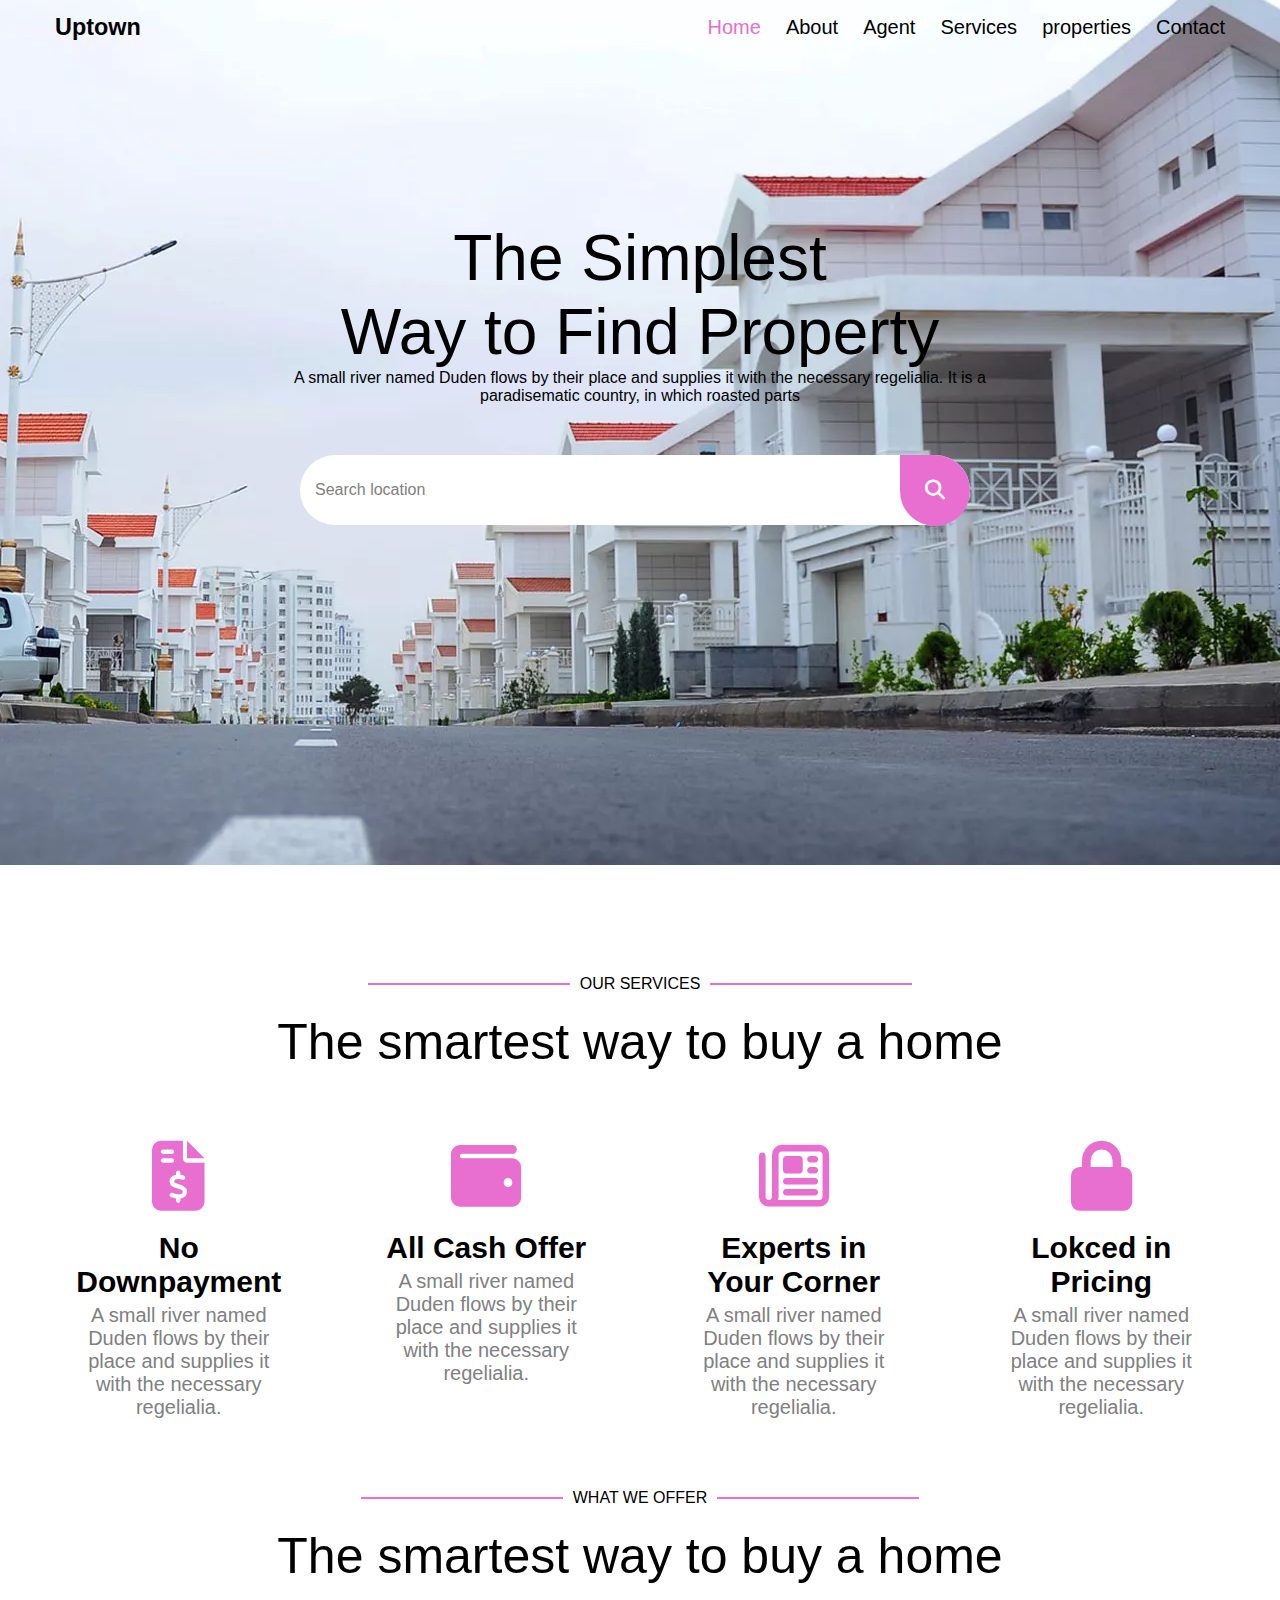
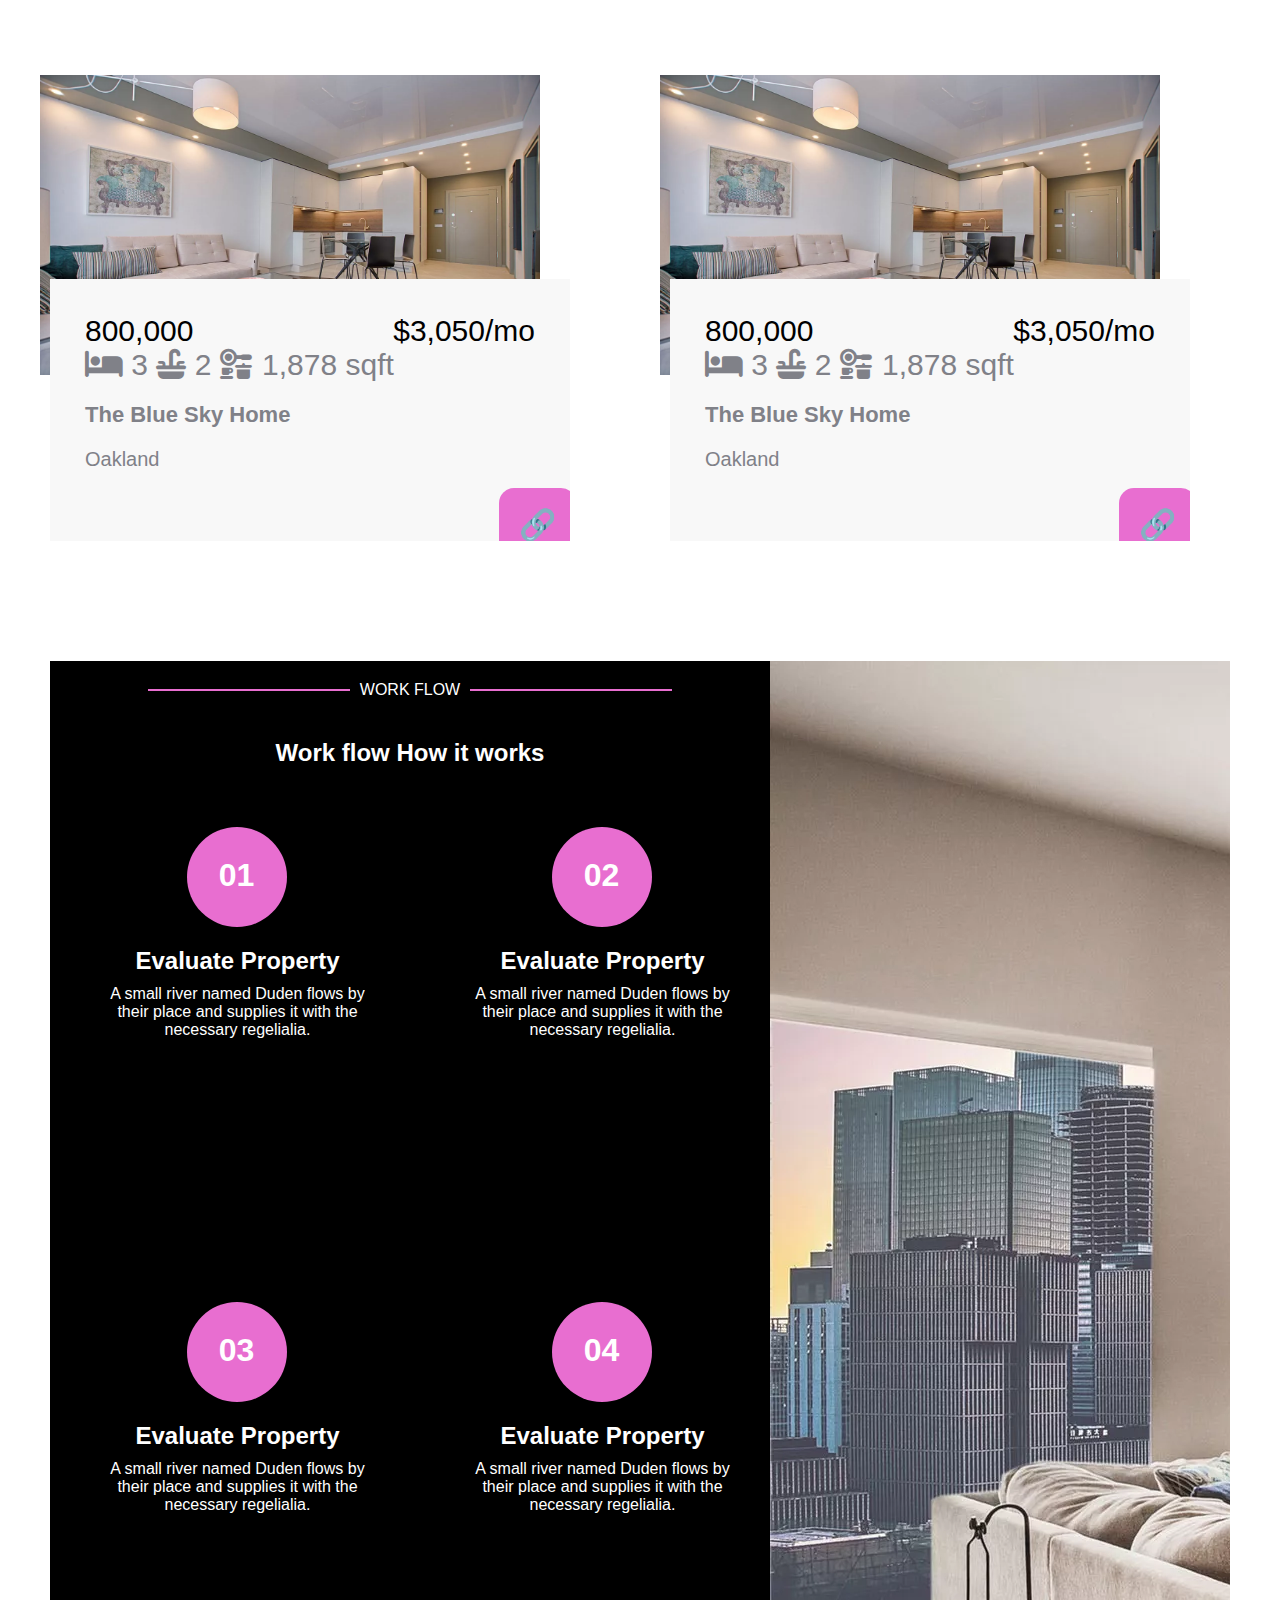
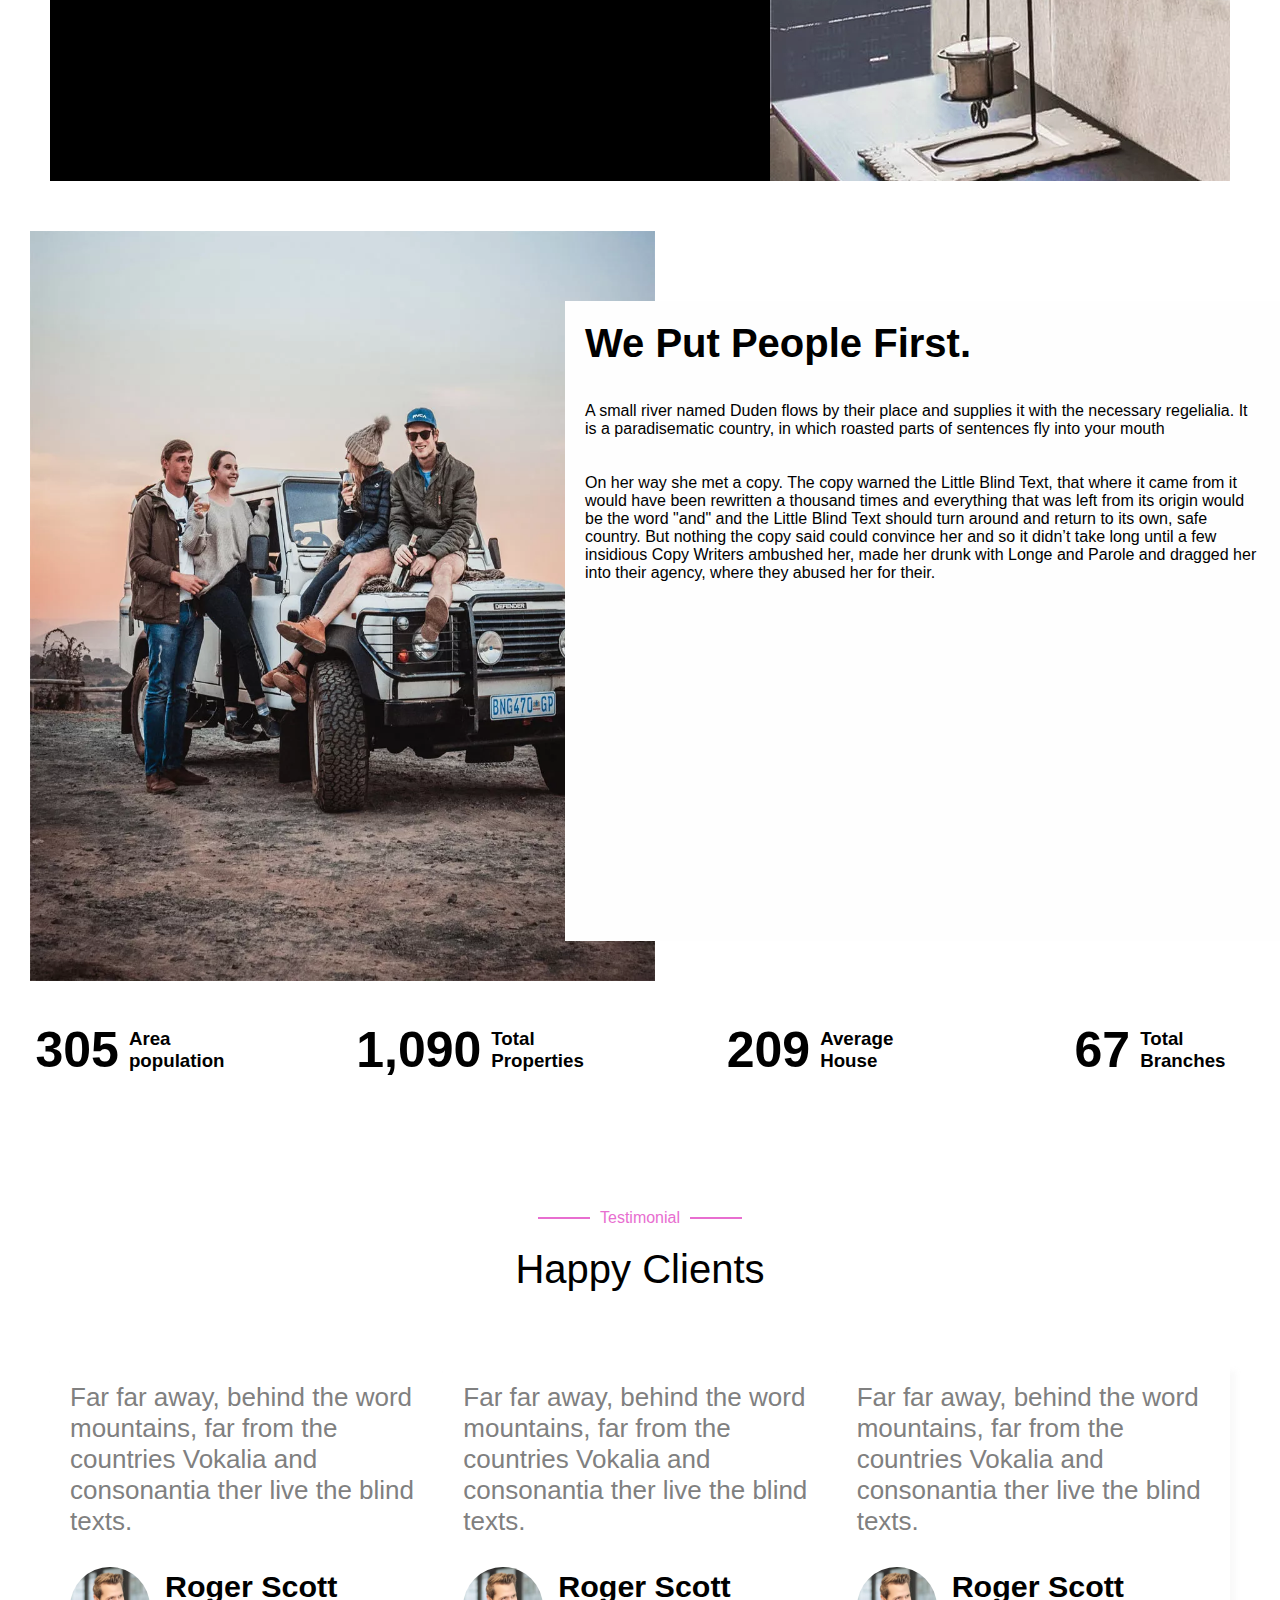
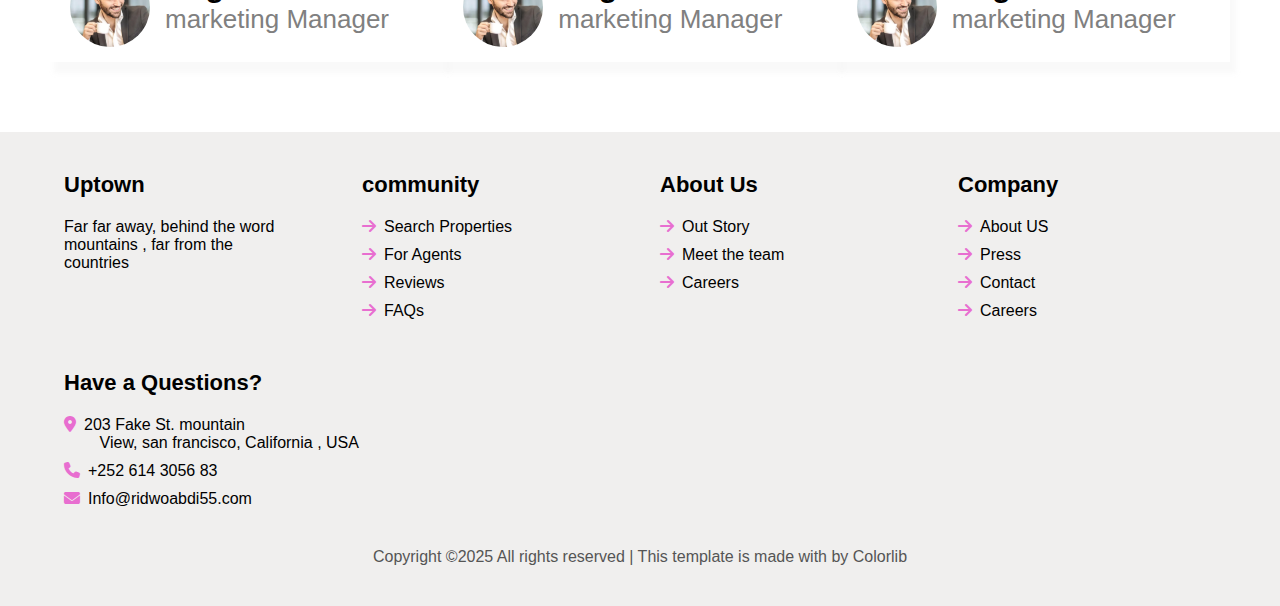
<file: index.html>
<!DOCTYPE html>
<html lang="en">
<head>
    <meta charset="UTF-8">
         <link rel="stylesheet"href="https://cdnjs.cloudflare.com/ajax/libs/font-awesome/6.5.0/css/all.min.css"/>
    <meta name="viewport" content="width=device-width, initial-scale=1.0">
    <title>Document</title>
    <link rel="stylesheet" href="style.css">
  
</head>
<body>
    <header style="margin-left:40px ; margin-right: 40px;  ">
        <div class="logo">
            <h3 >Uptown</h3>
        </div>
        <nav>
        <!-- <div class="icon"><i class="fa-solid fa-bars">  <p style="padding-left: 10px;">M E N U</p></i>  -->

            <ul class="Ul_nav">
                <li class="Home"><a href="index.html">Home</a></li>
                <li class="pg_nav"><a href="About.html">About</a></li>
                <li class="pg_nav"><a href="Agent.html">Agent</a></li>
                <li class="pg_nav"><a href="Service.html">Services</a></li>
                <li class="pg_nav"><a href="Properties.html">properties</a></li>
                 <li class="pg_nav"><a href="Contact.html">Contact</a></li>
            </ul>
        </nav>
        </div>
    </header>
      <main>
        <div class="bac">
             <div class="bac_info">
                <h4>The Simplest <br> Way to Find Property</h4>
            <p>A small river named Duden flows by their place 
                and supplies it with the necessary regelialia.
                 It is a <br> paradisematic
                 country, in which roasted parts</p>
                 <div class="btn_search">
                    Search location
                     
                    <div class="icon_search">
                                            <i class="fa-solid fa-magnifying-glass"></i>

                    </div>
                 
                 </div>
            </div>
        </div>

         <div class="our_ser">
        <div class="title_serv">
            <div class="left_line"></div>
            <p>OUR SERVICES</p>
            <div class="rigth_line"></div>
        </div>
        <h1 style="text-align: center; margin-top: 20px; font-size: 50px; font-weight: 200;">The smartest way to buy a home</h1>
        <div class="all_services">
            <div class="downBayment">
                <div class="icon_ser">
                 <i class="fa-solid fa-file-invoice-dollar"></i>

                </div>
                <h3>No Downpayment</h3>
            <p>A small river named Duden
                flows by their place and supplies it with 
                the necessary regelialia.</p>
            </div>
             
            <div class="downBayment">
                <div class="icon_ser">
                 <i class="fa-solid fa-wallet"></i>

                </div>
                <h3>All Cash Offer</h3>
            <p>A small river named Duden
                flows by their place and supplies it with 
                the necessary regelialia.</p>
            </div>
            <div class="downBayment">
                <div class="icon_ser">
                 <i class="fa-regular fa-newspaper"></i>

                </div>
                <h3>Experts in Your Corner</h3>
            <p>A small river named Duden
                flows by their place and supplies it with 
                the necessary regelialia.</p>
            </div>
            <div class="downBayment">
                <div class="icon_ser">
                 <i class="fa-solid fa-lock"></i>

                </div>
                <h3>Lokced in Pricing</h3>
            <p>A small river named Duden flows by their place 
              and supplies it with the necessary regelialia.</p>
            </div>
        </div>
         </div>
       
  <div class="title_serv">
            <div class="left_line"></div>
            <p> WHAT WE OFFER</p>
            <div class="rigth_line"></div>
        </div>
<div class="the_smart">
                    <h1 style="text-align: center; margin-top: 20px; font-size: 50px; font-weight: 200;">The smartest way to buy a home</h1>

</div>
                <DIV class="offers">
                    <div class="offer1">
              <img   src="home" alt="" width="500px" height="300px">
              <div class="boxs">
        <div class="box">
        <div class="p">
            <p>800,000 </p>
        <p>$3,050/mo</p>
        </div>
         <div class="icon_3">
            <i class="fa-solid fa-bed"></i> 3
          <i class="fa-solid fa-sink"></i> 2
          <i class="fa-solid fa-kitchen-set"></i> 1,878 sqft
          <h3 style="font-size: 22px; margin-top: 20px; ">The Blue Sky Home  </h3>
            <p style="font-size: 20px ; margin-top: 20px;">Oakland</p>
        </div>
        </div>
        </div>
   
    
       
    </div>
      <div class="offer1">
              <img   src="home" alt="" width="500px" height="300px">
              <div class="boxs">
        <div class="box">
        <div class="p">
            <p>800,000 </p>
        <p>$3,050/mo</p>
        </div>
         <div class="icon_3">
            <i class="fa-solid fa-bed"></i> 3
          <i class="fa-solid fa-sink"></i> 2
          <i class="fa-solid fa-kitchen-set"></i> 1,878 sqft
          <h3 style="font-size: 22px; margin-top: 20px; ">The Blue Sky Home  </h3>
            <p style="font-size: 20px ; margin-top: 20px;">Oakland</p>
        </div>
            </div>
        </div>
     
    
       
    </div>
    <div class="offer1">
              <img   src="home" alt="" width="500px" height="300px">
              <div class="boxs">
        <div class="box">
        <div class="p">
            <p>800,000 </p>
        <p>$3,050/mo</p>
        </div>
         <div class="icon_3">
            <i class="fa-solid fa-bed"></i> 3
          <i class="fa-solid fa-sink"></i> 2
          <i class="fa-solid fa-kitchen-set"></i> 1,878 sqft
          <h3 style="font-size: 22px; margin-top: 20px; ">The Blue Sky Home  </h3>
            <p style="font-size: 20px ; margin-top: 20px;">Oakland</p>
        </div>
            </div>
        </div>
   
    
       
    </div>
                </DIV>
        <section class="Four">
        <div class="How_Works">
        <div class="title_serv">
            <div class="left_line"></div>
            <p>WORK FLOW</p>
            <div class="rigth_line"></div>
        </div>
        <h2 style="text-align: center; margin-top: 40px;">Work flow How it works</h2>
        <div class="Four_part">
            <div class="Eva_1">
            <div class="num_1">
            <h1 style="text-align: center; padding: 30px;">01</h1>
        </div>
        <h2 style="margin-bottom: 10px; ">Evaluate Property</h2>
        <p>A small river named Duden flows by their place and 
            supplies it with the necessary regelialia.</p>
        </div>

         <div class="Eva_1">
            <div class="num_1">
            <h1 style="text-align: center; padding: 30px;">02</h1>
        </div>

        <h2 style="margin-bottom: 10px; ">Evaluate Property</h2>
        <p>A small river named Duden flows by their place and 
            supplies it with the necessary regelialia.</p>
        </div>

         <div class="Eva_1">
            <div class="num_1">
            <h1 style="text-align: center; padding: 30px;">03</h1>
        </div>
        <h2 style="margin-bottom: 10px; ">Evaluate Property</h2>
        <p>A small river named Duden flows by their place and 
            supplies it with the necessary regelialia.</p>
        </div>

         <div class="Eva_1">
            <div class="num_1">
            <h1 style="text-align: center; padding: 30px;">04</h1>
        </div>
        <h2 style="margin-bottom: 10px; ">Evaluate Property</h2>
        <p>A small river named Duden flows by their place and 
            supplies it with the necessary regelialia.</p>
        </div>
        </div>
        
        </div>
        <div class="img_rigth">
         </div>
        

    </section>
        <section class="section_five">

        <img src="bg_3" alt="" width="50%" height="750px">
        <div class="rigth_info">
            <h2 style="font-size: 40px;" >We Put People First.</h2>
            <br> <br>
            <p>A small river named Duden flows by their place and supplies
                 it with the necessary regelialia.
                 It is a paradisematic country, in which
                 
                roasted parts of sentences fly into your mouth</p>
                <br>
                <br>
                <p>On her way she met a copy. The copy warned the Little Blind
                     Text, that where it came from it would have been rewritten
                      a thousand times and everything that was left from its
                       origin would be the word "and" and the Little Blind
                        Text should turn around and return to its own, safe
                         country. But nothing the copy said could convince 
                         her and so it didn’t take long until a few insidious
                          Copy Writers ambushed her, made
                     her drunk with Longe and Parole and dragged her 
                     into their agency, where they abused her for their.</p>
        </div>

    </section>  
     <div class="info_home">
        <div class="area">
            <h1 style="font-size: 50px;">305</h1>
            <h3  >Area population</h3>
        </div>
         <div class="area">
            <h1 style="font-size: 50px;">1,090</h1>
            <h3  >Total Properties</h3>
        </div>
         <div class="area">
            <h1 style="font-size: 50px;">209</h1>
            <h3  > Average House </h3>
        </div>
         <div class="area">
            <h1 style="font-size: 50px;">67</h1>
            <h3>Total Branches  </h3>
        </div> 
        </div>
         <section class="six">
         <div class="Testi_title">
            <div class="line_l"></div>
            <p style="color: #e86ed0;">Testimonial</p>
            <div class="line_r"></div>
        </div>
        <p style="text-align: center; font-size: 40px; margin-top: 20px;"> Happy Clients</p>
        <div class="Box_client">
            <div class="clients">
            <p style="color: gray;"> Far far away, behind the word mountains,
                far from the countries Vokalia and consonantia 
                ther live the blind texts.
            </p>
                 <div class="profile_person">
                    <img src="person_1.jpg" alt="" width="80px" >
                    <div class="name">
                        <h3 >Roger Scott</h3>
                    <p style="color: gray;">marketing Manager</p>
                    </div>
                 </div>

        </div>
         <div class="clients">
            <p style="color: gray;"> Far far away, behind the word mountains,
                far from the countries Vokalia and consonantia 
                ther live the blind texts.
            </p>
                 <div class="profile_person">
                    <img src="person_1.jpg" alt="" width="80px" >
                    <div class="name">
                        <h3 >Roger Scott</h3>
                    <p style="color: gray;">marketing Manager</p>
                    </div>
                 </div>
        </div>
         
         <div class="clients">
            <p style="color: gray;"> Far far away, behind the word mountains,
                far from the countries Vokalia and consonantia 
                ther live the blind texts.
            </p>
                 <div class="profile_person">
                    <img src="person_1.jpg" alt="" width="80px" >
                    <div class="name">
                        <h3 >Roger Scott</h3>
                    <p style="color: gray;">marketing Manager</p>
                    </div>
                 </div>
        </div>
        </div>
    </section>  
      </main>
   <footer>
                
              <div class="footer_info">
                <div class="Uptown">
                    <h1>Uptown</h1>
                    <p>Far far away, behind the word <br> mountains , far from the <br>countries 
                    </p>
                </div>
                  <div class="community">
                    <h1>community</h1>
                    <li><i class="fa-solid fa-arrow-right"></i>Search Properties</li>
                    <li><i class="fa-solid fa-arrow-right"></i>For Agents </li>
                    <li><i class="fa-solid fa-arrow-right"></i>Reviews</li>
                    <li><i class="fa-solid fa-arrow-right"></i>FAQs</li>
                </div>
                <div class="About_US">
                    <h1>About Us</h1>
                    <li><i class="fa-solid fa-arrow-right"></i>Out Story</li>
                    <li><i class="fa-solid fa-arrow-right"></i>Meet the team</li>
                    <li><i class="fa-solid fa-arrow-right"></i>Careers</li>
                </div>
                <div class="Company">
                    <h1>Company</h1>
                    <li><i class="fa-solid fa-arrow-right"></i>About US</li>
                    <li><i class="fa-solid fa-arrow-right"></i>Press</li>
                    <li><i class="fa-solid fa-arrow-right"></i>Contact</li>
                    <li><i class="fa-solid fa-arrow-right"></i>Careers</li>
                </div>
                <div class="Have_Que">
                    <h1  >Have a Questions?</h1>
                    <li> <i class="fa-solid fa-location-dot"></i>203 Fake St. mountain <br> &nbsp;  &nbsp; &nbsp; &nbsp; View, san francisco, California , USA</li>
                    <li><i class="fa-solid fa-phone"></i>+252 614 3056 83</li>
                    <li> <i class="fa-solid fa-envelope"></i>Info@ridwoabdi55.com</li>
                </div>
              </div>
<div class="copy"><p>Copyright ©2025 All rights reserved | This template is made with  by Colorlib </p>     
</div>

            </footer>
</main>
       
</body>
</html>
</file>
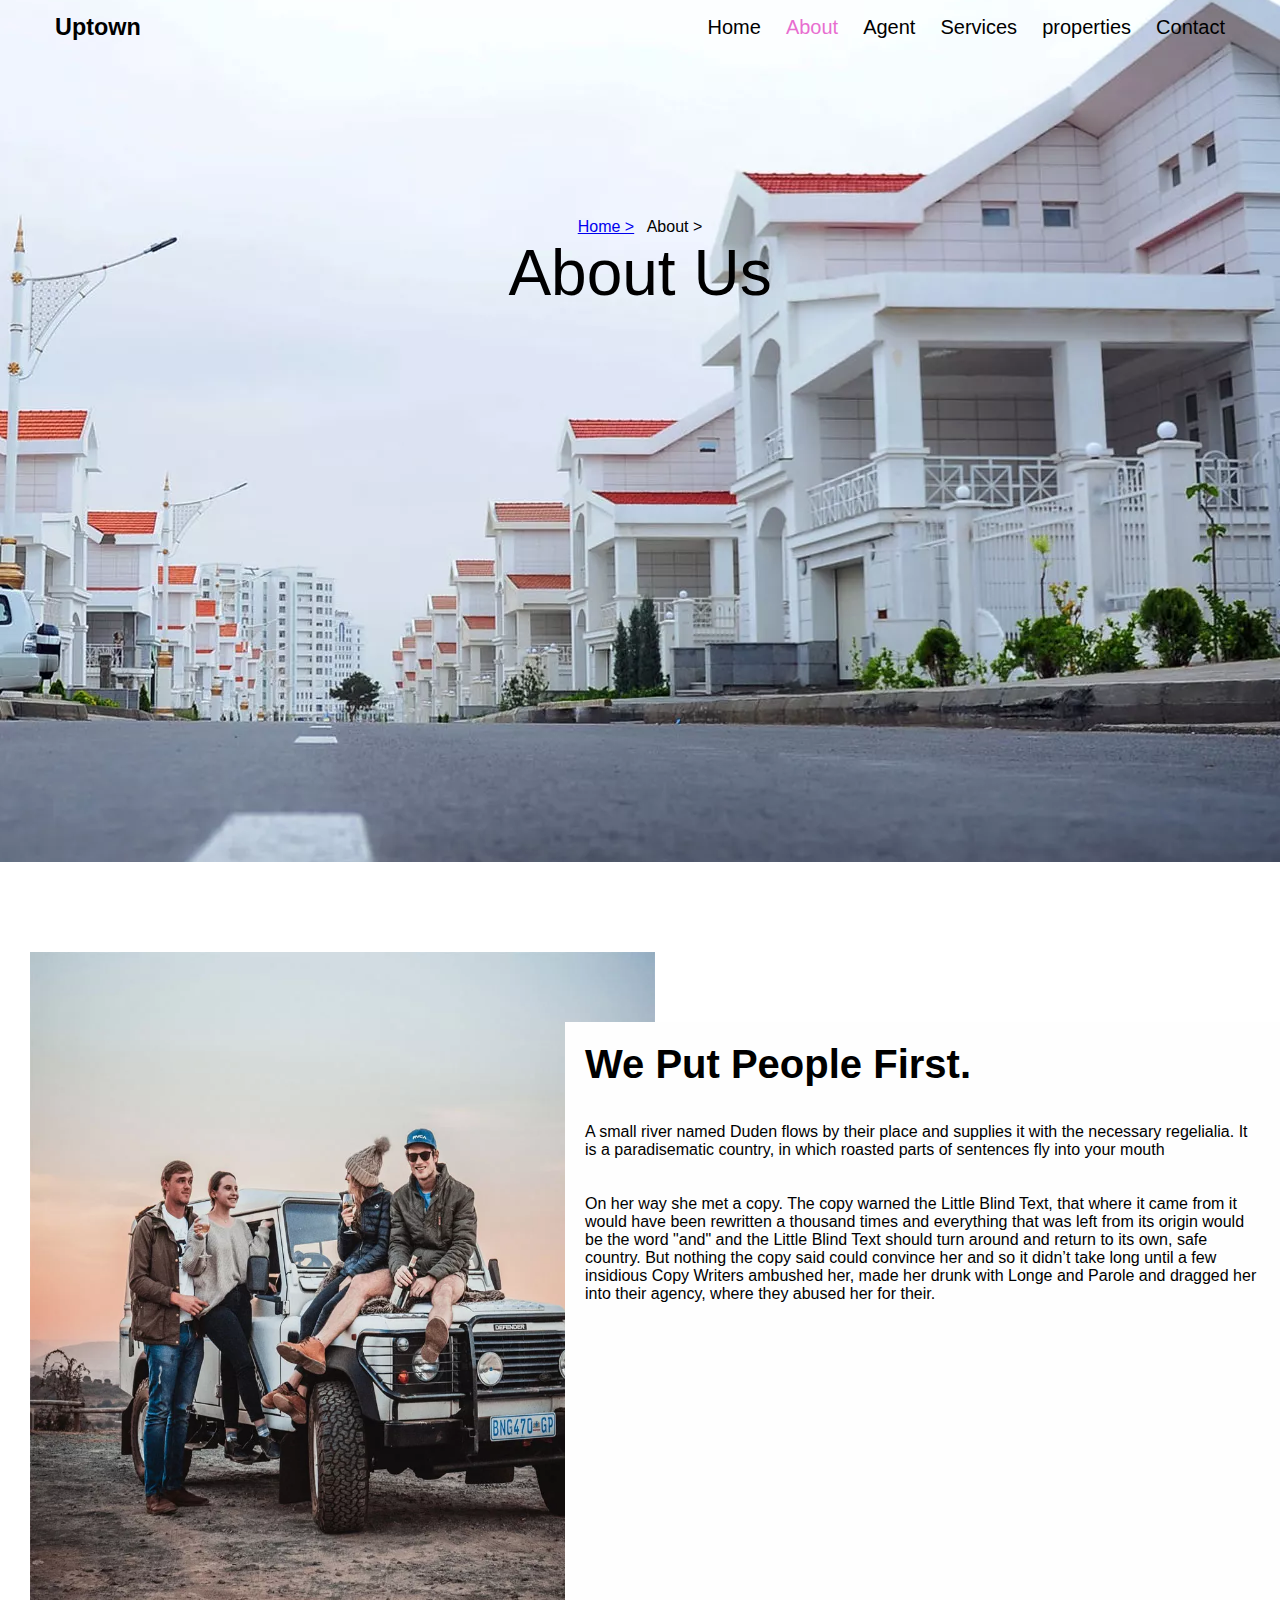
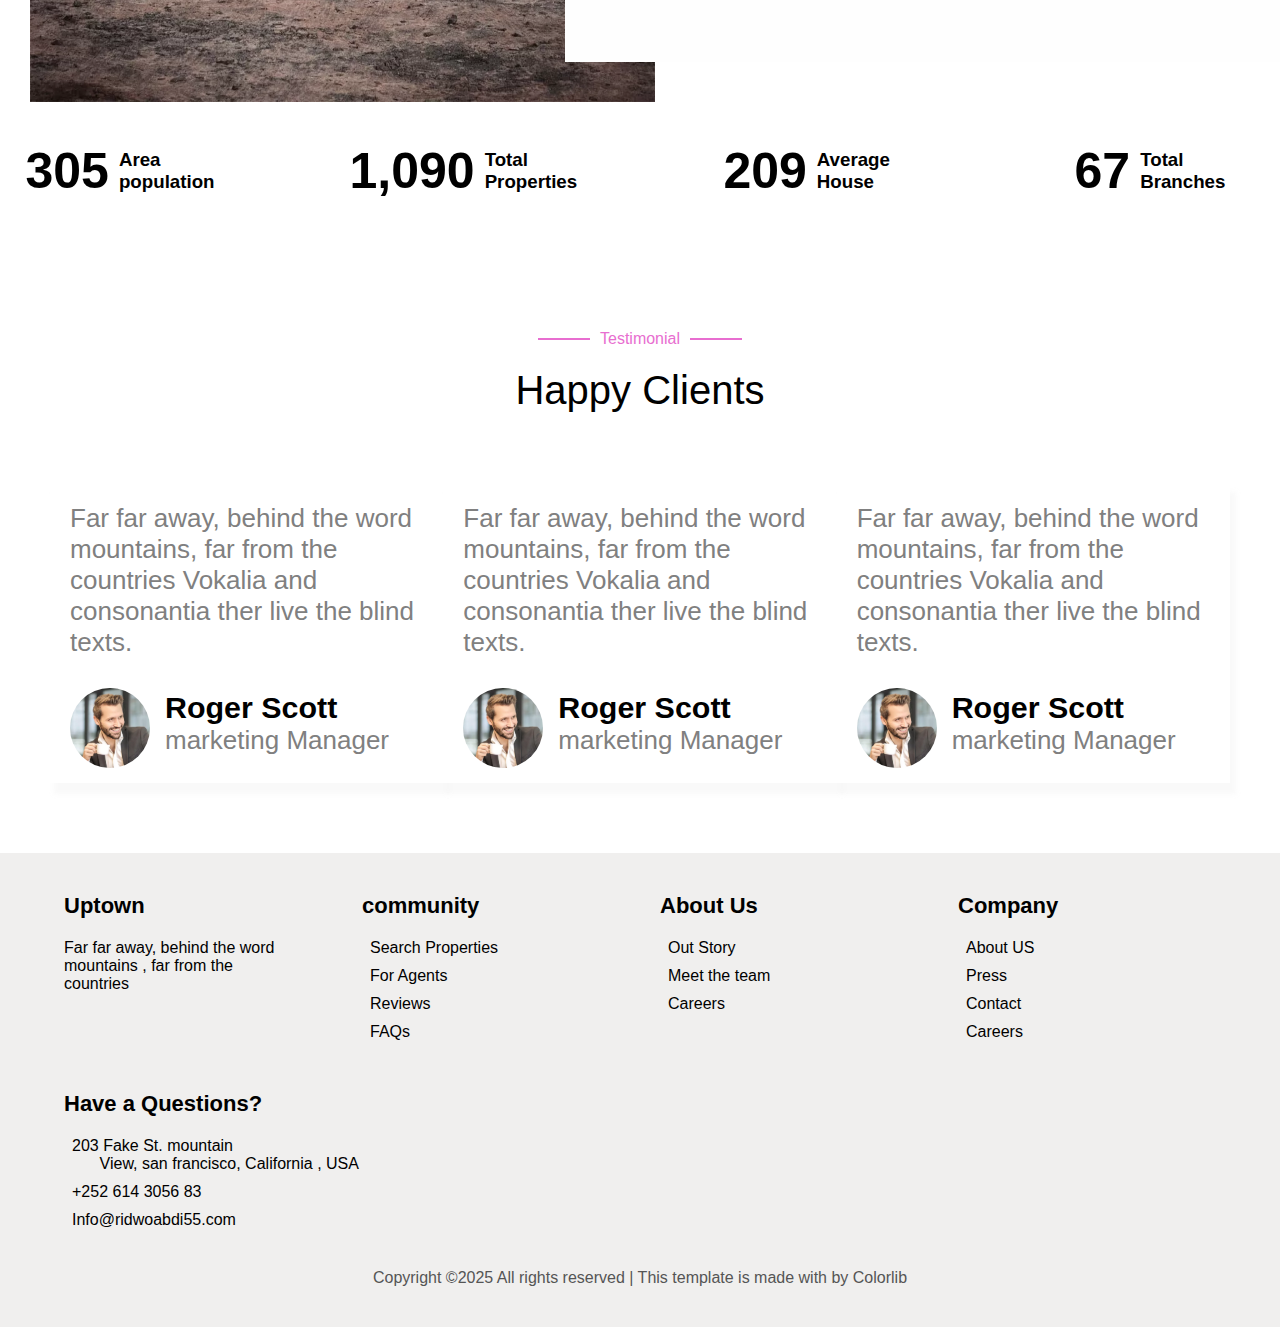
<file: About.html>
<!DOCTYPE html>
<html lang="en">
<head>
    <meta charset="UTF-8">
    <meta name="viewport" content="width=device-width, initial-scale=1.0">
    <!-- <link rel="stylesheet"href="https://cdnjs.cloudflare.com/ajax/libs/font-awesome/6.5.0/css/all.min.css"/> -->

    <title>Document</title>
        <link rel="stylesheet" href="style.css">
       
     <style>
        *{
            padding: 0;
            margin: 0;
        }

              header{
            position: relative;
            z-index: 1;
            display: flex;
            justify-content: space-between;
            padding: 15px;
            /* background-color: black; */
            color: black;
            font-size: 20px;
            align-items: center;
            height: 25px;
            font-size: 20px;
             
             
        }
        nav ul{
             list-style: none;
            display: flex;
             
            gap: 25px;
            
        }
          
         .logo:hover{
            color: var(--primary-color);
         }
          nav li a {
                        text-decoration-line: none;
         }
          
         .About a {
            text-decoration: none;
            text-decoration-line: none;
            color: #e86ed0;
        }  
        
         .pg_nav a{
            color: black;
         }
         .pg_nav a:hover{
             color: #e86ed0;
          }
.icon i{
    display: none;
}
/*          
 @media(max-width: 1024px ){
    .Ul_nav{
         gap: 20px;
        font-size: 20px;
        background-color: blue;
     }
} 
 @media(max-width:767px ){
    .Ul_nav{
        gap: 20px;
        font-size: 19px;
        background-color: var(--primary-color);
          
    }
}  */
 
 .bac{
    transform: translateY(-10%);
    width: 100%;
    height: 100vh;
    /* position:absolute; */
    background : url("bg_1.jpg")  ;
    background-position: 100% ;
    margin-top: -40px;
     
 }

 .bac_info{
    text-align: center;
    padding-top: 20%;
    animation: about_Ani 1s  ;
  }
  @keyframes about_Ani{
    0%{
        transform: translateY(50px);
    }
  }
  
 .bac_info h4{
    font-size: 4rem;
    font-weight: 200;
  }
        .section_five{
    /* margin-top: -10px; */
    display: flex;
    /* background-color: aqua; */
    margin-left: 30px;

 }
 .rigth_info{

    background-color: #fefefe;
    padding: 20px;
    margin-top: 70px;
    margin-left: -90px;
    height:600px;
    width: 100vh;
    font-size: 18x;
    animation: info 1.5s   ;
  }
  @keyframes info{
    0%{
        transform: translateY(50px);
    }
  }

 .info_home{
     display: flex;
    justify-content: space-between;
    margin-left: 30px;
   }
 
   .area{
     display: flex;
    gap: 10px;
     width: 100px;
    margin: 40px;
     justify-content: center;
    align-items: center;
 }

  .six{
    /* background-color: #590648; */
    margin-top: 10vh;
        animation: Info_home 1s 1 ;

  }
    @keyframes Info_home{
    0%{
                transform: translateY(50px);

    }
   }
 .Testi_title{
    display: flex;
    justify-content: center;
     align-items: center;
     gap: 10px;
     margin-top: 50px;
     color: var(--primary-color);
 }
 .line_l{
border:1px solid #e86ed0; 
width: 50px;
 }
 .line_r{
    border:1px solid #e86ed0; 
    width: 50px;
    

 }
 .Box_client{
    display: flex;
    justify-content: space-between;
    padding: 10px;
 }
 .clients{
    width: 500px;
    height: 260px;
    font-size: 26px;
    background-color: #ffffff;
    margin-top: 60px;
    padding: 20px;
    box-shadow: 5px 10px 5px 1px rgba(211, 211, 211, 0.144);
 }
 .profile_person{
    display: flex;
    align-items: center;
    gap: 15px;
 }
 .profile_person img{
border-radius: 50%;
margin-top: 30px;
 }
 .name{
    margin-top: 20px;
 }
 
     footer {
            background-color: rgb(240, 239, 238);
            padding: 40px 5%;
            margin-top: 60px;
        }

        .footer_info {
            display: flex;
            justify-content: space-between;
            flex-wrap: wrap;
            gap: 40px;
        }

        .footer_info div {
            flex: 1;
            min-width: 200px;
        }

        .footer_info li {
            list-style: none;
            margin-bottom: 10px;
        }

        .footer_info li i {
            color: #e86ed0;
            padding-right: 8px;
        }

        .footer_info h1 {
            margin-bottom: 20px;
            font-size: 22px;
        }

        .copy {
            text-align: center;
            font-size: 16px;
            margin-top: 30px;
            color: #555;
        }
        
@media (max-width: 992px) {
  header {
     gap: 10px;
     display: flex;
  }

  nav ul {
     gap: 15px;
  }

  .bac {
    height: 70vh;
    background-position: center;
  }

  .bac_info {
    padding-top: 25%;
  }

  .bac_info h4 {
    font-size: 3rem;
  }

  .section_five {
    flex-direction: column;
    align-items: center;
    margin-left: 0;
  }

  .section_five img {
    width: 100%;
    height: auto;
  }

  .rigth_info {
    width: 90%;
    height: auto;
    margin-left: 0;
    margin-top: 20px;
  }

  .info_home {
    flex-wrap: wrap;
    justify-content: center;
    gap: 20px;
  }

  .area {
    flex-direction: column;
    align-items: center;
    text-align: center;
    margin: 10px;
  }

  .Box_client {
    flex-wrap: wrap;
    justify-content: center;
    gap: 20px;
  }

  .clients {
    width: 80%;
    height: auto;
    font-size: 20px;
  }

  .footer_info {
    justify-content: center;
    gap: 30px;
  }

  .footer_info div {
    flex: 1 1 40%;
  }
}
 
.icon_menu i {
    display: none;
 }
 @media (max-width: 480px) {
  header {
text-align: left;
    font-size: 20px;
    display: flex;
  }
  .logo{
    color: yellow;
    text-align: left;
  }
nav ul{
    display: none;
}
  .bac_info h4 {
    font-size: 2rem;
  }

  .rigth_info {
    padding: 15px;
    font-size: 16px;
  }

  .clients {
    font-size: 16px;
    padding: 15px;
  }
.icon_menu i{
    display: block;

}
  .footer_info h1 {
    font-size: 18px;
  }

  .footer_info li {
    font-size: 14px;
  }

  .copy p {
    font-size: 13px;
  }
}

 
     </style>

</head>
<body>
     <header style="margin-left:40px ; margin-right: 40px; ">
        <div class="logo">
            <h3 >Uptown</h3>
        </div>
       <div class="icon_menu">
        <i class="fa-solid fa-bars">  <p style="padding-left: 10px;">M E N U</p></i> 
         <nav>
        

            <ul class="Ul_nav">
                <li class="pg_nav"><a href="index.html ">Home</a></li>
                <li class="About"><a href="About.html">About</a></li>
                <li class="pg_nav"><a href="Agent.html">Agent</a></li>
                <li class="pg_nav"><a href="Service.html">Services</a></li>
                <li class="pg_nav"><a href="Properties.html">properties</a></li>
                 <li class="pg_nav"><a href="Contact.html">Contact</a></li>
            </ul>
        </nav>
       </div>
        
        
    </header>
    <h1>ridwan</h1>
     <main>
        <div class="bac">
             <div class="bac_info">
                <p><a href="Uptown.html">Home ></a> &nbsp; About > </p>
                <h4>About Us</h4> 
                 </div>
            </div>

              <section class="section_five">

        <img src="bg_3" alt="" width="50%" height="750px">
        <div class="rigth_info">
            <h2 style="font-size: 40px;" >We Put People First.</h2>
            <br> <br>
            <p>A small river named Duden flows by their place and supplies
                 it with the necessary regelialia.
                 It is a paradisematic country, in which
                 
                roasted parts of sentences fly into your mouth</p>
                <br>
                <br>
                <p>On her way she met a copy. The copy warned the Little Blind
                     Text, that where it came from it would have been rewritten
                      a thousand times and everything that was left from its
                       origin would be the word "and" and the Little Blind
                        Text should turn around and return to its own, safe
                         country. But nothing the copy said could convince 
                         her and so it didn’t take long until a few insidious
                          Copy Writers ambushed her, made
                     her drunk with Longe and Parole and dragged her 
                     into their agency, where they abused her for their.</p>
        </div>

    </section>  
     <div class="info_home">
        <div class="area">
            <h1 style="font-size: 50px;">305</h1>
            <h3  >Area population</h3>
        </div>
         <div class="area">
            <h1 style="font-size: 50px;">1,090</h1>
            <h3  >Total Properties</h3>
        </div>
         <div class="area">
            <h1 style="font-size: 50px;">209</h1>
            <h3  > Average House </h3>
        </div>
         <div class="area">
            <h1 style="font-size: 50px;">67</h1>
            <h3>Total Branches  </h3>
        </div> 
        </div>
         <section class="six">
         <div class="Testi_title">
            <div class="line_l"></div>
            <p style="color: #e86ed0;">Testimonial</p>
            <div class="line_r"></div>
        </div>
        <p style="text-align: center; font-size: 40px; margin-top: 20px;"> Happy Clients</p>
        <div class="Box_client">
            <div class="clients">
            <p style="color: gray;"> Far far away, behind the word mountains,
                far from the countries Vokalia and consonantia 
                ther live the blind texts.
            </p>
                 <div class="profile_person">
                    <img src="person_1.jpg" alt="" width="80px" >
                    <div class="name">
                        <h3 >Roger Scott</h3>
                    <p style="color: gray;">marketing Manager</p>
                    </div>
                 </div>

        </div>
         <div class="clients">
            <p style="color: gray;"> Far far away, behind the word mountains,
                far from the countries Vokalia and consonantia 
                ther live the blind texts.
            </p>
                 <div class="profile_person">
                    <img src="person_1.jpg" alt="" width="80px" >
                    <div class="name">
                        <h3 >Roger Scott</h3>
                    <p style="color: gray;">marketing Manager</p>
                    </div>
                 </div>
        </div>
         
         <div class="clients">
            <p style="color: gray;"> Far far away, behind the word mountains,
                far from the countries Vokalia and consonantia 
                ther live the blind texts.
            </p>
                 <div class="profile_person">
                    <img src="person_1.jpg" alt="" width="80px" >
                    <div class="name">
                        <h3 >Roger Scott</h3>
                    <p style="color: gray;">marketing Manager</p>
                    </div>
                 </div>
        </div>
        </div>
    </section>  
      </main>
   <footer>
                
              <div class="footer_info">
                <div class="Uptown">
                    <h1>Uptown</h1>
                    <p>Far far away, behind the word <br> mountains , far from the <br>countries 
                    </p>
                </div>
                  <div class="community">
                    <h1>community</h1>
                    <li><i class="fa-solid fa-arrow-right"></i>Search Properties</li>
                    <li><i class="fa-solid fa-arrow-right"></i>For Agents </li>
                    <li><i class="fa-solid fa-arrow-right"></i>Reviews</li>
                    <li><i class="fa-solid fa-arrow-right"></i>FAQs</li>
                </div>
                <div class="About_US">
                    <h1>About Us</h1>
                    <li><i class="fa-solid fa-arrow-right"></i>Out Story</li>
                    <li><i class="fa-solid fa-arrow-right"></i>Meet the team</li>
                    <li><i class="fa-solid fa-arrow-right"></i>Careers</li>
                </div>
                <div class="Company">
                    <h1>Company</h1>
                    <li><i class="fa-solid fa-arrow-right"></i>About US</li>
                    <li><i class="fa-solid fa-arrow-right"></i>Press</li>
                    <li><i class="fa-solid fa-arrow-right"></i>Contact</li>
                    <li><i class="fa-solid fa-arrow-right"></i>Careers</li>
                </div>
                <div class="Have_Que">
                    <h1  >Have a Questions?</h1>
                    <li> <i class="fa-solid fa-location-dot"></i>203 Fake St. mountain <br> &nbsp;  &nbsp; &nbsp; &nbsp; View, san francisco, California , USA</li>
                    <li><i class="fa-solid fa-phone"></i>+252 614 3056 83</li>
                    <li> <i class="fa-solid fa-envelope"></i>Info@ridwoabdi55.com</li>
                </div>
              </div>
<div class="copy"><p>Copyright ©2025 All rights reserved | This template is made with  by Colorlib </p>     
</div>

            </footer>
</body>
</html>
</file>
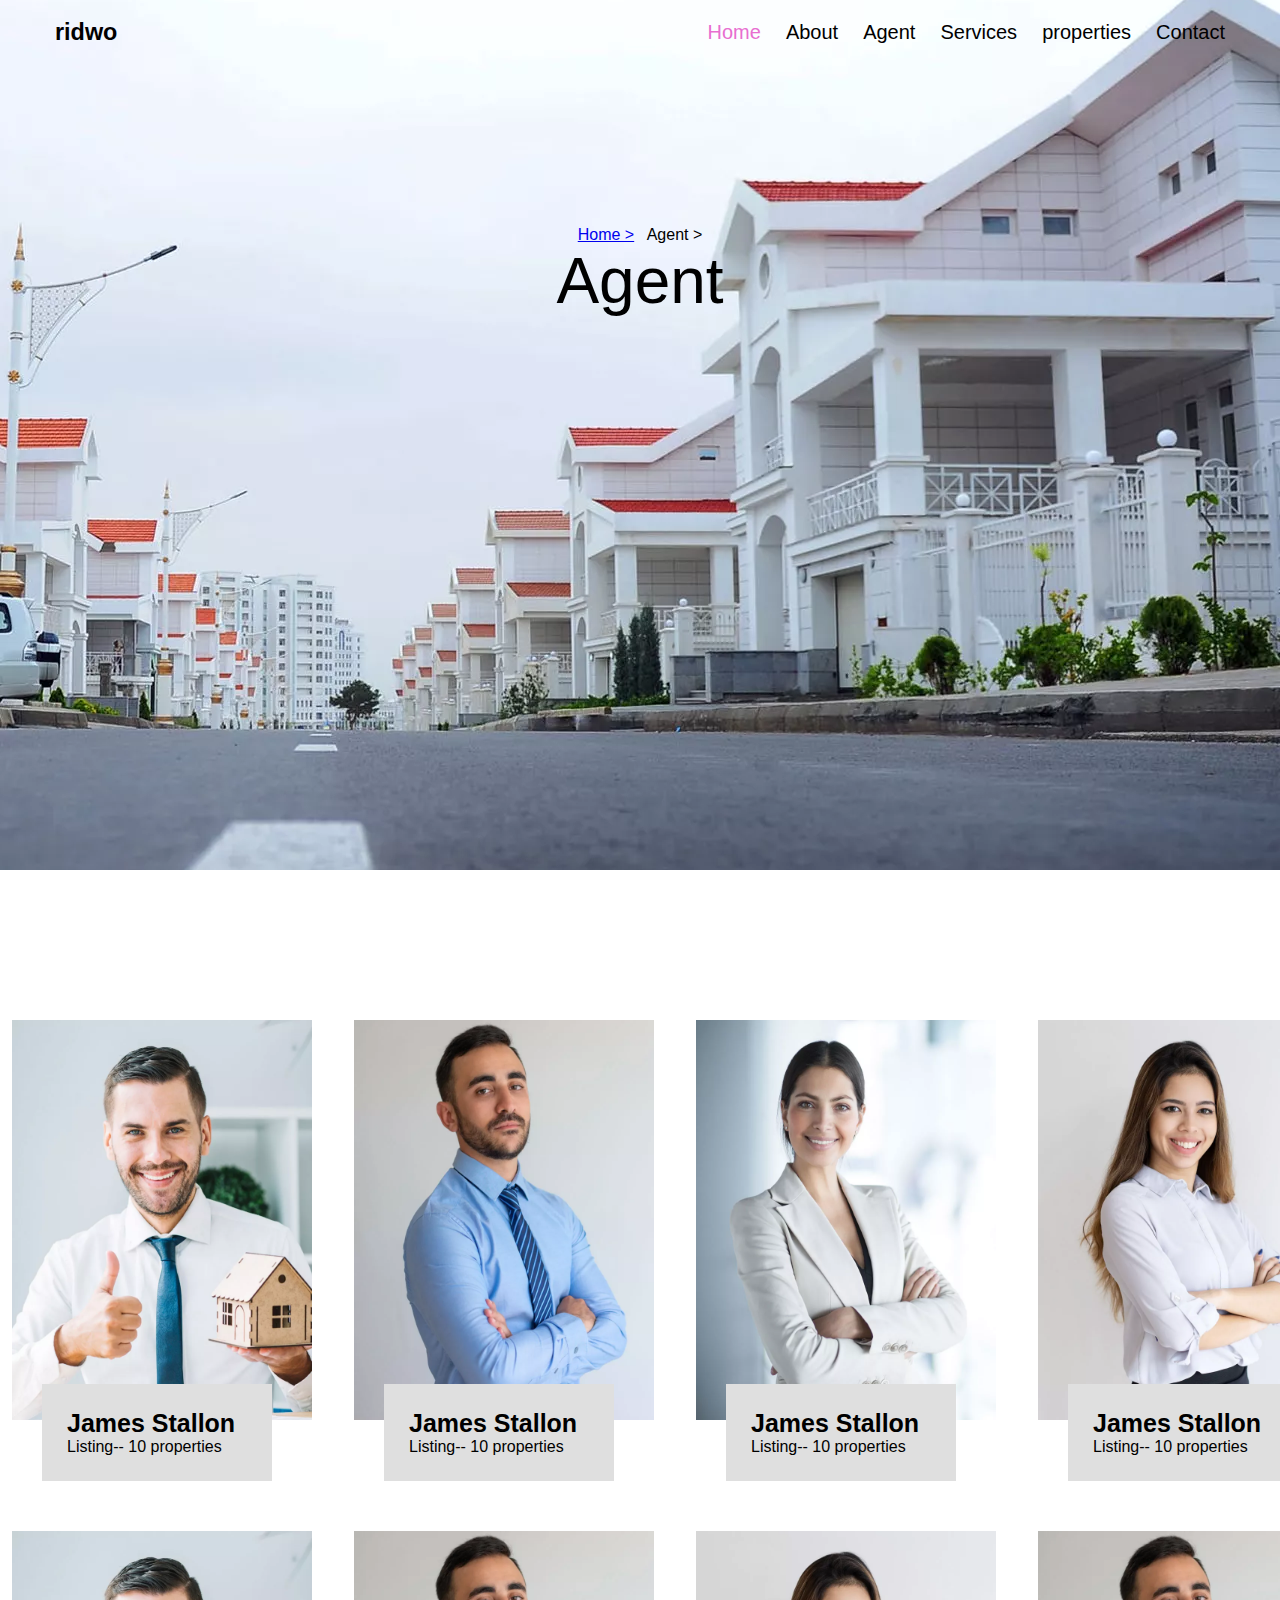
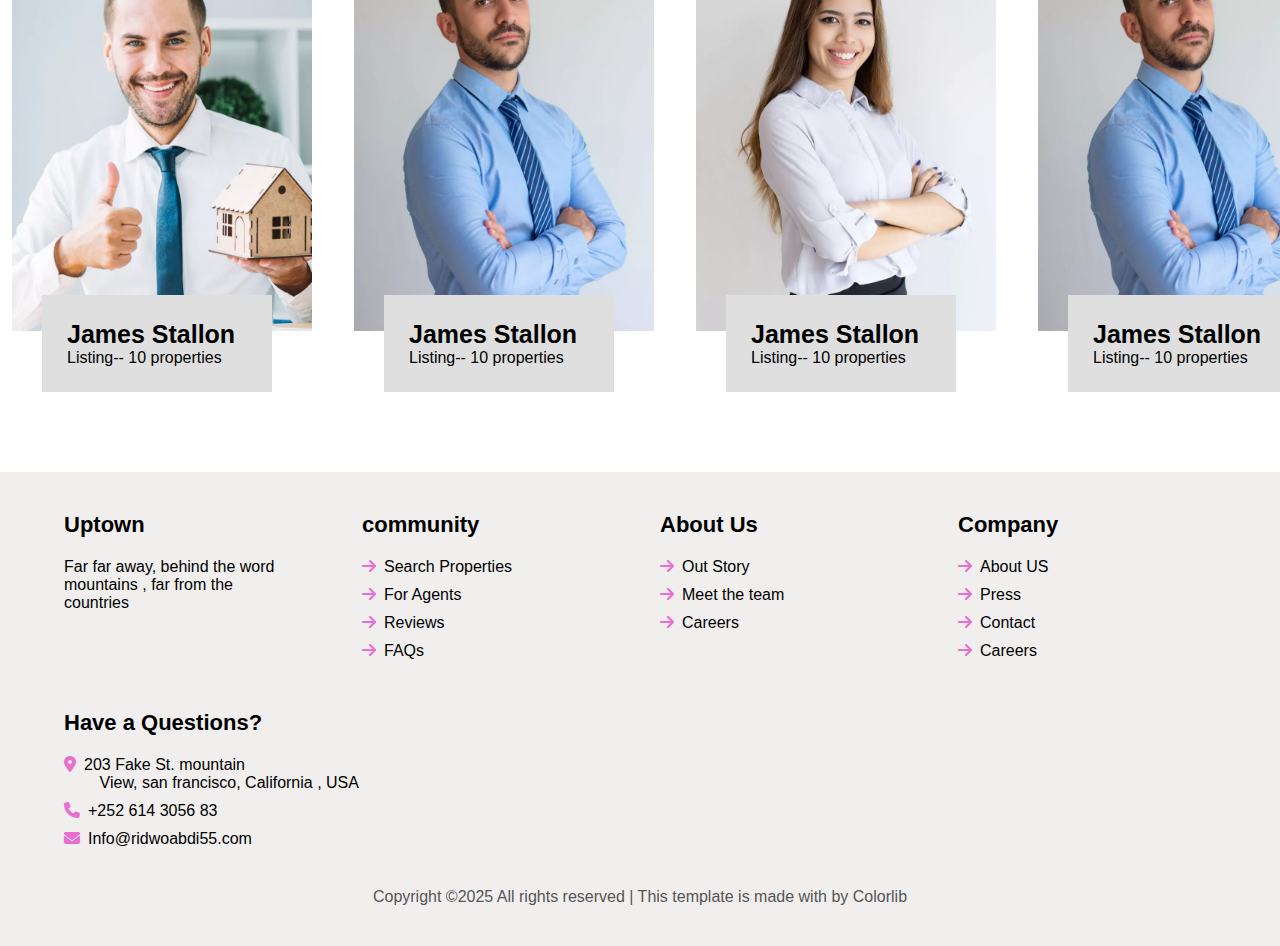
<file: Agent.html>
<!DOCTYPE html>
<html lang="en">
<head>
    <meta charset="UTF-8">
    <meta name="viewport" content="width=device-width, initial-scale=1.0">
                     <link rel="stylesheet"href="https://cdnjs.cloudflare.com/ajax/libs/font-awesome/6.5.0/css/all.min.css"/>
<link rel="stylesheet" href="style.css">
    <title>Document</title>

    <style>
        *{
            padding: 0;
            margin: 0;
        }
            header{
            position: relative;
            z-index: 1;
            display: flex;
            justify-content: space-between;
            padding: 15px; 
            /* background-color: black; */
            color: black;
            font-size: 20px;
            align-items: center;
            height: 25px;
              
             
        }
        nav ul{
             list-style: none;
            display: flex;
             
            gap: 25px;
            
        }
         
         .logo:hover{
            color: var(--primary-color);
         }
          nav li a {
                        text-decoration-line: none;
         }
          
         .Home a {
            text-decoration: none;
            text-decoration-line: none;
            color: #e86ed0;
        }  
        
         .pg_nav a{
            color: black;
         }
         .pg_nav a:hover{
             color: #e86ed0;
          }
        
         .bac{
    transform: translateY(-10%);
    width: 100%;
    height: 100vh;
    /* position:absolute; */
    background : url("bg_1.jpg")  ;
    background-position: 100% ;
     
 }

 .bac_info{
    text-align: center;
    padding-top: 20%;
    animation: agent_ani 1s infinite;
 }
 @keyframes agent_ani{
    0%{
        transform: translateY(50px);
    }
 }
 .bac_info h4{
    font-size: 4rem;
    font-weight: 200;
 }
 .team1{
    margin-left: 12px;
    margin-bottom: 20px;
 }
 .team1 img:hover{
    animation: img_ani 1s infinite;
 }
 @keyframes img_ani{
    0%{
        transform:  scale(1.1);
    }
 }
.box_info{
    background-color: #dfdfdf;
    width: 60%;
    margin-left: 30px;
    z-index: 1;
    position: relative;
    margin-top: -40px;
    padding: 25px;
}

.teams{
    margin-top: 60px;
    display: grid;
    gap: 30px;
    grid-template-columns: repeat(4,1fr);
     
}
     footer {
            background-color: rgb(240, 239, 238);
            padding: 40px 5%;
            margin-top: 60px;
        }

        .footer_info {
            display: flex;
            justify-content: space-between;
            flex-wrap: wrap;
            gap: 40px;
        }

        .footer_info div {
            flex: 1;
            min-width: 200px;
        }

        .footer_info li {
            list-style: none;
            margin-bottom: 10px;
        }

        .footer_info li i {
            color: #e86ed0;
            padding-right: 8px;
        }

        .footer_info h1 {
            margin-bottom: 20px;
            font-size: 22px;
        }

        .copy {
            text-align: center;
            font-size: 16px;
            margin-top: 30px;
            color: #555;
        }
        
@media (max-width: 992px) {
  header {
    flex-direction: column;
    align-items: center;
    text-align: center;
    font-size: 24px;
    gap: 10px;
  }

  nav ul {
    flex-wrap: wrap;
    justify-content: center;
    gap: 15px;
  }

  .bac {
    height: 70vh;
    background-position: center;
  }

  .bac_info {
    padding-top: 25%;
  }

  .bac_info h4 {
    font-size: 3rem;
  }

  .teams {
    grid-template-columns: repeat(2, 1fr);
    gap: 20px;
  }

  .team1 img {
    width: 100%;
    height: auto;
  }

  .box_info {
    width: 85%;
    margin-left: 7.5%;
    padding: 20px;
  }

  .footer_info {
    justify-content: center;
    gap: 30px;
  }

  .footer_info div {
    flex: 1 1 40%;
  }
}

 @media (max-width: 768px) {
  header {
    flex-direction: column;
    text-align: center;
    font-size: 22px;
  }

  nav ul {
    flex-direction: column;
    align-items: center;
    gap: 10px;
  }

  .bac {
    height: 60vh;
    background-size: cover;
  }

  .bac_info {
    padding-top: 30%;
  }

  .bac_info h4 {
    font-size: 2.5rem;
  }

  .teams {
    grid-template-columns: 1fr;
    justify-items: center;
  }

  .team1 {
    margin-left: 0;
  }

  .team1 img {
    width: 90%;
    height: auto;
  }

  .box_info {
    width: 80%;
    margin: -30px auto 20px;
    padding: 15px;
  }

  footer {
    padding: 30px 20px;
  }

  .footer_info {
    flex-direction: column;
    align-items: flex-start;
  }

  .footer_info div {
    width: 100%;
  }

  .footer_info h1 {
    font-size: 20px;
  }

  .footer_info li {
    font-size: 16px;
  }

  .copy {
    font-size: 14px;
  }
}

 @media (max-width: 480px) {
  header {
    font-size: 20px;
  }

  .bac_info h4 {
    font-size: 2rem;
  }

  .box_info {
    font-size: 16px;
    width: 90%;
  }

  .footer_info h1 {
    font-size: 18px;
  }

  .footer_info li {
    font-size: 14px;
  }

  .copy p {
    font-size: 13px;
  }
}

    </style>
</head>
<body>
    <header style="margin-left:40px ; margin-right: 40px; margin-top: 5px;">
        <div class="logo">
            <h3 >ridwo</h3>
        </div>
        <nav>
        <!-- <div class="icon"><i class="fa-solid fa-bars">  <p style="padding-left: 10px;">M E N U</p></i>  -->

            <ul class="Ul_nav">
                <li class="Home"><a href="index.html">Home</a></li>
                <li class="pg_nav"><a href="About.html">About</a></li>
                <li class="pg_nav"><a href="Agent.html">Agent</a></li>
                <li class="pg_nav"><a href="Service.html">Services</a></li>
                <li class="pg_nav"><a href="Properties.html">properties</a></li>
                 <li class="pg_nav"><a href="Contact.html">Contact</a></li>
            </ul>
        </nav>
        </div>
        </div>
    </header> 
         <main>
            <div class="bac">
             <div class="bac_info">
                <p><a href="Uptown.html">Home ></a> &nbsp; Agent > </p>
                <h4>Agent</h4> 
                 </div>
            </div>
            <section class="seven">
       
      <div class="teams">
        <div class="team1">
        <img src="team-1.jpg" alt="" width="300px " height="400px">
        <div class="box_info">
        <h3 style="font-size: 25px;"> James Stallon </h3> 
        <p >Listing-- 10 properties</p>
       </div>
      </div>
      <div class="team1">
        <img src="team-2.jpg" alt="" width="300px " height="400px">
        <div class="box_info">
        <h3 style="font-size: 25px;"> James Stallon </h3> 
        <p >Listing-- 10 properties</p>
       </div>
      </div>
      <div class="team1">
        <img src="team-3.jpg" alt="" width="300px " height="400px">
        <div class="box_info">
        <h3 style="font-size: 25px;"> James Stallon </h3> 
        <p >Listing-- 10 properties</p>
       </div>
      </div>
      <div class="team1">
        <img src="team-4.jpg" alt="" width="300px " height="400px">
        <div class="box_info">
        <h3 style="font-size: 25px;"> James Stallon </h3> 
        <p >Listing-- 10 properties</p>
       </div>
      </div>
      <div class="team1">
        <img src="team-1.jpg" alt="" width="300px " height="400px">
        <div class="box_info">
        <h3 style="font-size: 25px;"> James Stallon </h3> 
        <p >Listing-- 10 properties</p>
       </div>
      </div>
      <div class="team1">
        <img src="team-2.jpg" alt="" width="300px " height="400px">
        <div class="box_info">
        <h3 style="font-size: 25px;"> James Stallon </h3> 
        <p >Listing-- 10 properties</p>
       </div>
      </div>
      <div class="team1">
        <img src="team-4.jpg" alt="" width="300px " height="400px">
        <div class="box_info">
        <h3 style="font-size: 25px;"> James Stallon </h3> 
        <p >Listing-- 10 properties</p>
       </div>
      </div>
      <div class="team1">
        <img src="team-2.jpg" alt="" width="300px " height="400px">
        <div class="box_info">
        <h3 style="font-size: 25px;"> James Stallon </h3> 
        <p >Listing-- 10 properties</p>
       </div>
      </div>
      </div>

    </section>
       
         </main>
   <footer>
                
              <div class="footer_info">
                <div class="Uptown">
                    <h1>Uptown</h1>
                    <p>Far far away, behind the word <br> mountains , far from the <br>countries 
                    </p>
                </div>
                  <div class="community">
                    <h1>community</h1>
                    <li><i class="fa-solid fa-arrow-right"></i>Search Properties</li>
                    <li><i class="fa-solid fa-arrow-right"></i>For Agents </li>
                    <li><i class="fa-solid fa-arrow-right"></i>Reviews</li>
                    <li><i class="fa-solid fa-arrow-right"></i>FAQs</li>
                </div>
                <div class="About_US">
                    <h1>About Us</h1>
                    <li><i class="fa-solid fa-arrow-right"></i>Out Story</li>
                    <li><i class="fa-solid fa-arrow-right"></i>Meet the team</li>
                    <li><i class="fa-solid fa-arrow-right"></i>Careers</li>
                </div>
                <div class="Company">
                    <h1>Company</h1>
                    <li><i class="fa-solid fa-arrow-right"></i>About US</li>
                    <li><i class="fa-solid fa-arrow-right"></i>Press</li>
                    <li><i class="fa-solid fa-arrow-right"></i>Contact</li>
                    <li><i class="fa-solid fa-arrow-right"></i>Careers</li>
                </div>
                <div class="Have_Que">
                    <h1  >Have a Questions?</h1>
                    <li> <i class="fa-solid fa-location-dot"></i>203 Fake St. mountain <br> &nbsp;  &nbsp; &nbsp; &nbsp; View, san francisco, California , USA</li>
                    <li><i class="fa-solid fa-phone"></i>+252 614 3056 83</li>
                    <li> <i class="fa-solid fa-envelope"></i>Info@ridwoabdi55.com</li>
                </div>
              </div>
<div class="copy"><p>Copyright ©2025 All rights reserved | This template is made with  by Colorlib </p>     
</div>

            </footer>

</body>
</html>
</file>
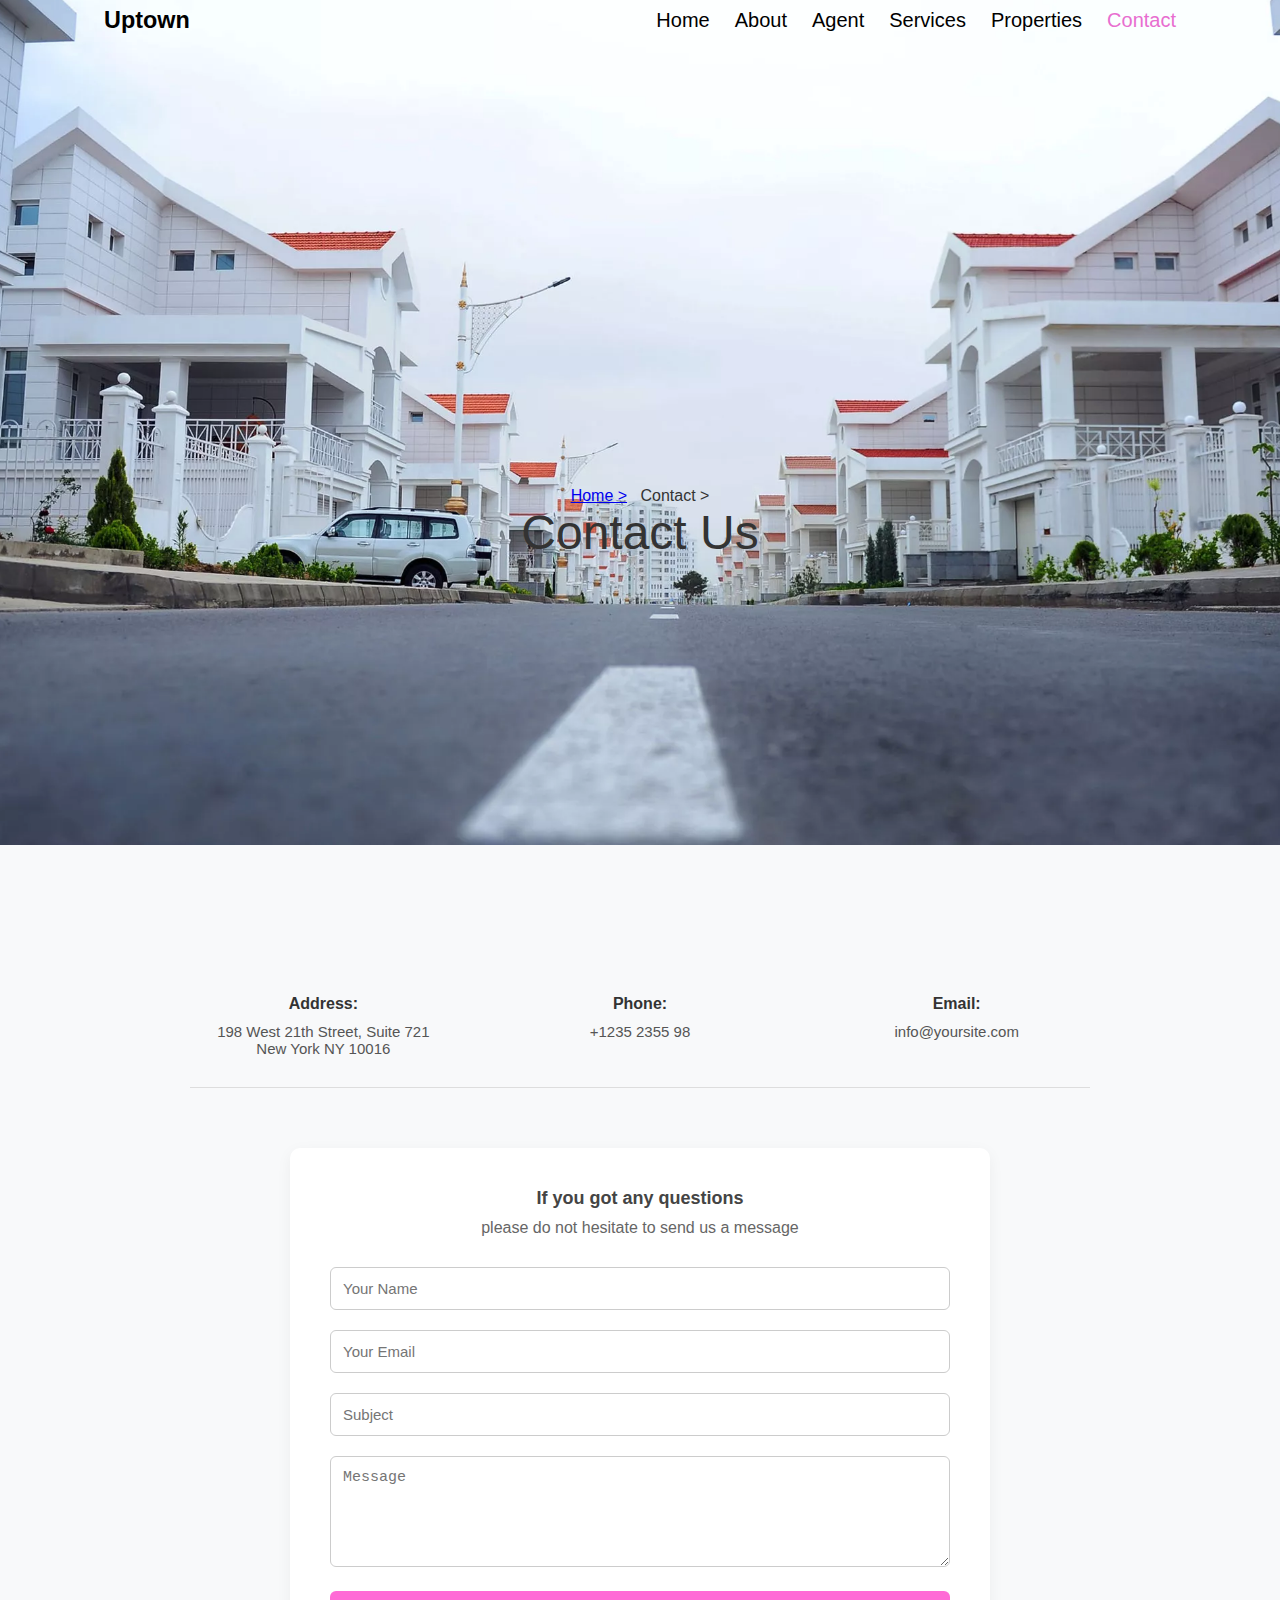
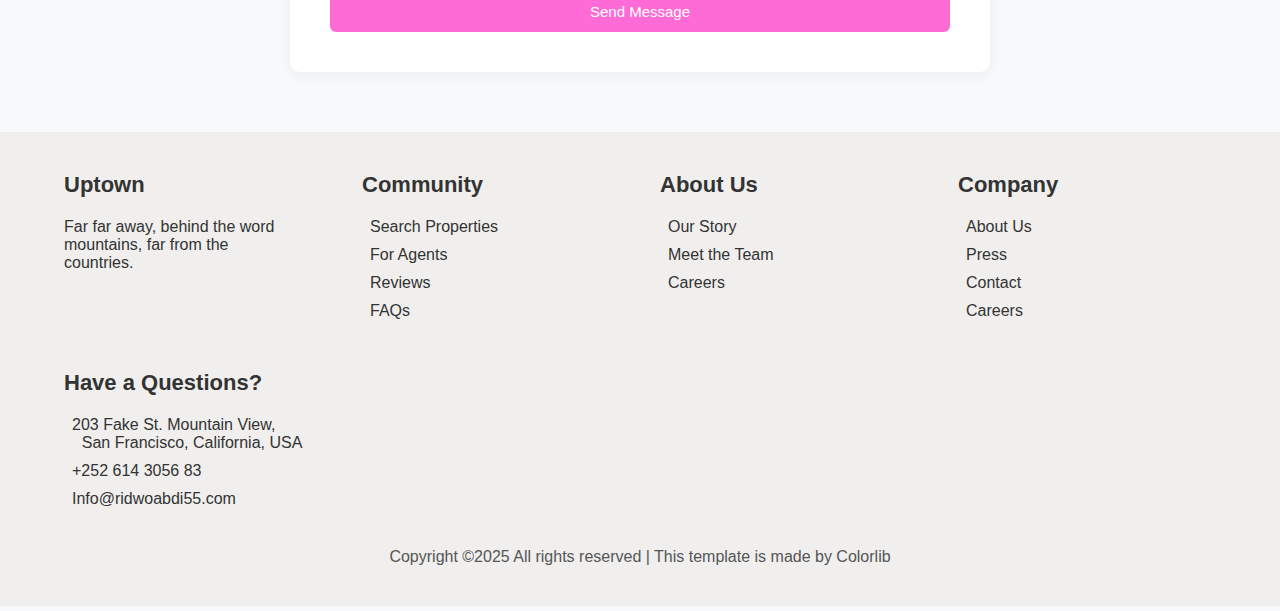
<file: Contact.html>
<!DOCTYPE html>
<html lang="en">
<head>
    <meta charset="UTF-8">
    <meta name="viewport" content="width=device-width, initial-scale=1.0">
    <title>Contact Us</title>
    <link rel="stylesheet" href="style.css">
    <style>
        * {
            margin: 0;
            padding: 0;
            box-sizing: border-box;
        }

        body {
            background: #f8f9fa;
            color: #333;
            font-style: "Nunito Sans", Arial, sans-serif;
         }

        header {
            position: relative;
            z-index: 1;
            display: flex;
            justify-content: space-between;
            align-items: center;
            padding: 15px 5%;
            font-size: 20px;
        }

        nav ul {
            list-style: none;
            display: flex;
            gap: 25px;
        }

        .logo:hover {
            color: #e86ed0;
        }

        nav li a {
            text-decoration: none;
            color: black;
            transition: color 0.3s;
        }

        .Contact a {
            color: #e86ed0;
        }

        .pg_nav a:hover {
            color: #e86ed0;
        }

        .bac {
            width: 100%;
            height: 100vh;
            background: url("bg_1.jpg") center/cover no-repeat;
            display: flex;
            justify-content: center;
            align-items: center;
            flex-direction: column;
            color: #333;
        }

        .bac_info {
            text-align: center;
        }

        .bac_info h4 {
            font-size: 3rem;
            font-weight: 400;
        }

        .contact-info {
            display: flex;
            justify-content: center;
            align-items: flex-start;
            text-align: center;
            gap: 50px;
            margin: 60px auto;
            border-bottom: 1px solid #ddd;
            padding-bottom: 30px;
            max-width: 900px;
        }

        .contact-item {
            flex: 1;
        }

        .contact-item h4 {
            margin-bottom: 10px;
            font-weight: 600;
        }

        .contact-item p {
            font-size: 15px;
            color: #555;
        }

        .contact-form {
            background: #fff;
            max-width: 700px;
            margin: auto;
            padding: 40px;
            border-radius: 10px;
            box-shadow: 0 4px 15px rgba(0,0,0,0.05);
        }

        .contact-form h2 {
            text-align: center;
            font-size: 18px;
            color: #444;
            margin-bottom: 10px;
        }

        .contact-form p {
            text-align: center;
            margin-bottom: 30px;
            color: #666;
        }

        form input, form textarea {
            width: 100%;
            padding: 12px;
            margin-bottom: 20px;
            border: 1px solid #ccc;
            border-radius: 6px;
            outline: none;
            font-size: 15px;
            transition: border-color 0.3s ease;
        }

        form input:focus, form textarea:focus {
            border-color: #ff6bd6;
        }

        .btn {
            background: #ff6bd6;
            color: #fff;
            border: none;
            padding: 12px 25px;
            border-radius: 6px;
            cursor: pointer;
            font-size: 15px;
            transition: 0.3s;
            width: 100%;
        }

        .btn:hover {
            background: #e255bb;
        }

     
         @media (max-width: 1048px) {
            header {
                 gap: 15px;
                text-align: center;
            }

            nav ul {
                 gap: 20px;
                 font-size: 25px;
            }

            .bac {
                height: 40vh;
            }

            .bac_info h4 {
                font-size: 2.2rem;
            }

            .contact-info {
                  padding: 0 20px;
            }

            .contact-form {
                width: 90%;
                padding: 25px;
            }

             .footer_info {
                flex-direction: column;
                align-items: flex-start;
                text-align: left;
                gap: 30px;
            }

            .footer_info div {
                width: 100%;
            }

            .copy {
                font-size: 14px;
                margin-top: 20px;
            }
        }
    </style>
</head>
<body>

<header style="margin-left:40px ; margin-right: 40px; margin-top: 5px;">
    <div class="logo">
        <h3>Uptown</h3>
    </div>
    <nav>
        <ul class="Ul_nav">
            <li class="pg_nav"><a href="index.html">Home</a></li>
            <li class="pg_nav"><a href="About.html">About</a></li>
            <li class="pg_nav"><a href="Agent.html">Agent</a></li>
            <li class="pg_nav"><a href="Service.html">Services</a></li>
            <li class="pg_nav"><a href="Properties.html">Properties</a></li>
            <li class="Contact"><a href="Contact.html">Contact</a></li>
        </ul>
    </nav>
</header>

<div class="bac">
    <div class="bac_info">
        <p><a href="index.html">Home ></a> &nbsp; Contact ></p>
        <h4>Contact Us</h4>
    </div>
</div>

<main>
    <div class="contact-info">
        <div class="contact-item">
            <h4>Address:</h4>
            <p>198 West 21th Street, Suite 721<br>New York NY 10016</p>
        </div>

        <div class="contact-item">
            <h4>Phone:</h4>
            <p>+1235 2355 98</p>
        </div>

        <div class="contact-item">
            <h4>Email:</h4>
            <p>info@yoursite.com</p>
        </div>
    </div>

    <div class="contact-form">
        <h2>If you got any questions</h2>
        <p>please do not hesitate to send us a message</p>

        <form>
            <input type="text" placeholder="Your Name" required>
            <input type="email" placeholder="Your Email" required>
            <input type="text" placeholder="Subject" required>
            <textarea rows="5" placeholder="Message" required></textarea>
            <button class="btn">Send Message</button>
        </form>
    </div>
</main>

<footer>
    <div class="footer_info">
        <div class="Uptown">
            <h1>Uptown</h1>
            <p>Far far away, behind the word <br> mountains, far from the <br> countries.</p>
        </div>
        <div class="community">
            <h1>Community</h1>
            <li><i class="fa-solid fa-arrow-right"></i>Search Properties</li>
            <li><i class="fa-solid fa-arrow-right"></i>For Agents</li>
            <li><i class="fa-solid fa-arrow-right"></i>Reviews</li>
            <li><i class="fa-solid fa-arrow-right"></i>FAQs</li>
        </div>
        <div class="About_US">
            <h1>About Us</h1>
            <li><i class="fa-solid fa-arrow-right"></i>Our Story</li>
            <li><i class="fa-solid fa-arrow-right"></i>Meet the Team</li>
            <li><i class="fa-solid fa-arrow-right"></i>Careers</li>
        </div>
        <div class="Company">
            <h1>Company</h1>
            <li><i class="fa-solid fa-arrow-right"></i>About Us</li>
            <li><i class="fa-solid fa-arrow-right"></i>Press</li>
            <li><i class="fa-solid fa-arrow-right"></i>Contact</li>
            <li><i class="fa-solid fa-arrow-right"></i>Careers</li>
        </div>
        <div class="Have_Que">
            <h1>Have a Questions?</h1>
            <li><i class="fa-solid fa-location-dot"></i>203 Fake St. Mountain View,<br>&nbsp;&nbsp;&nbsp; San Francisco, California, USA</li>
            <li><i class="fa-solid fa-phone"></i> +252 614 3056 83</li>
            <li><i class="fa-solid fa-envelope"></i> Info@ridwoabdi55.com</li>
        </div>
    </div>

    <div class="copy">
        <p>Copyright ©2025 All rights reserved | This template is made by Colorlib</p>
    </div>
</footer>

</body>
</html>
</file>
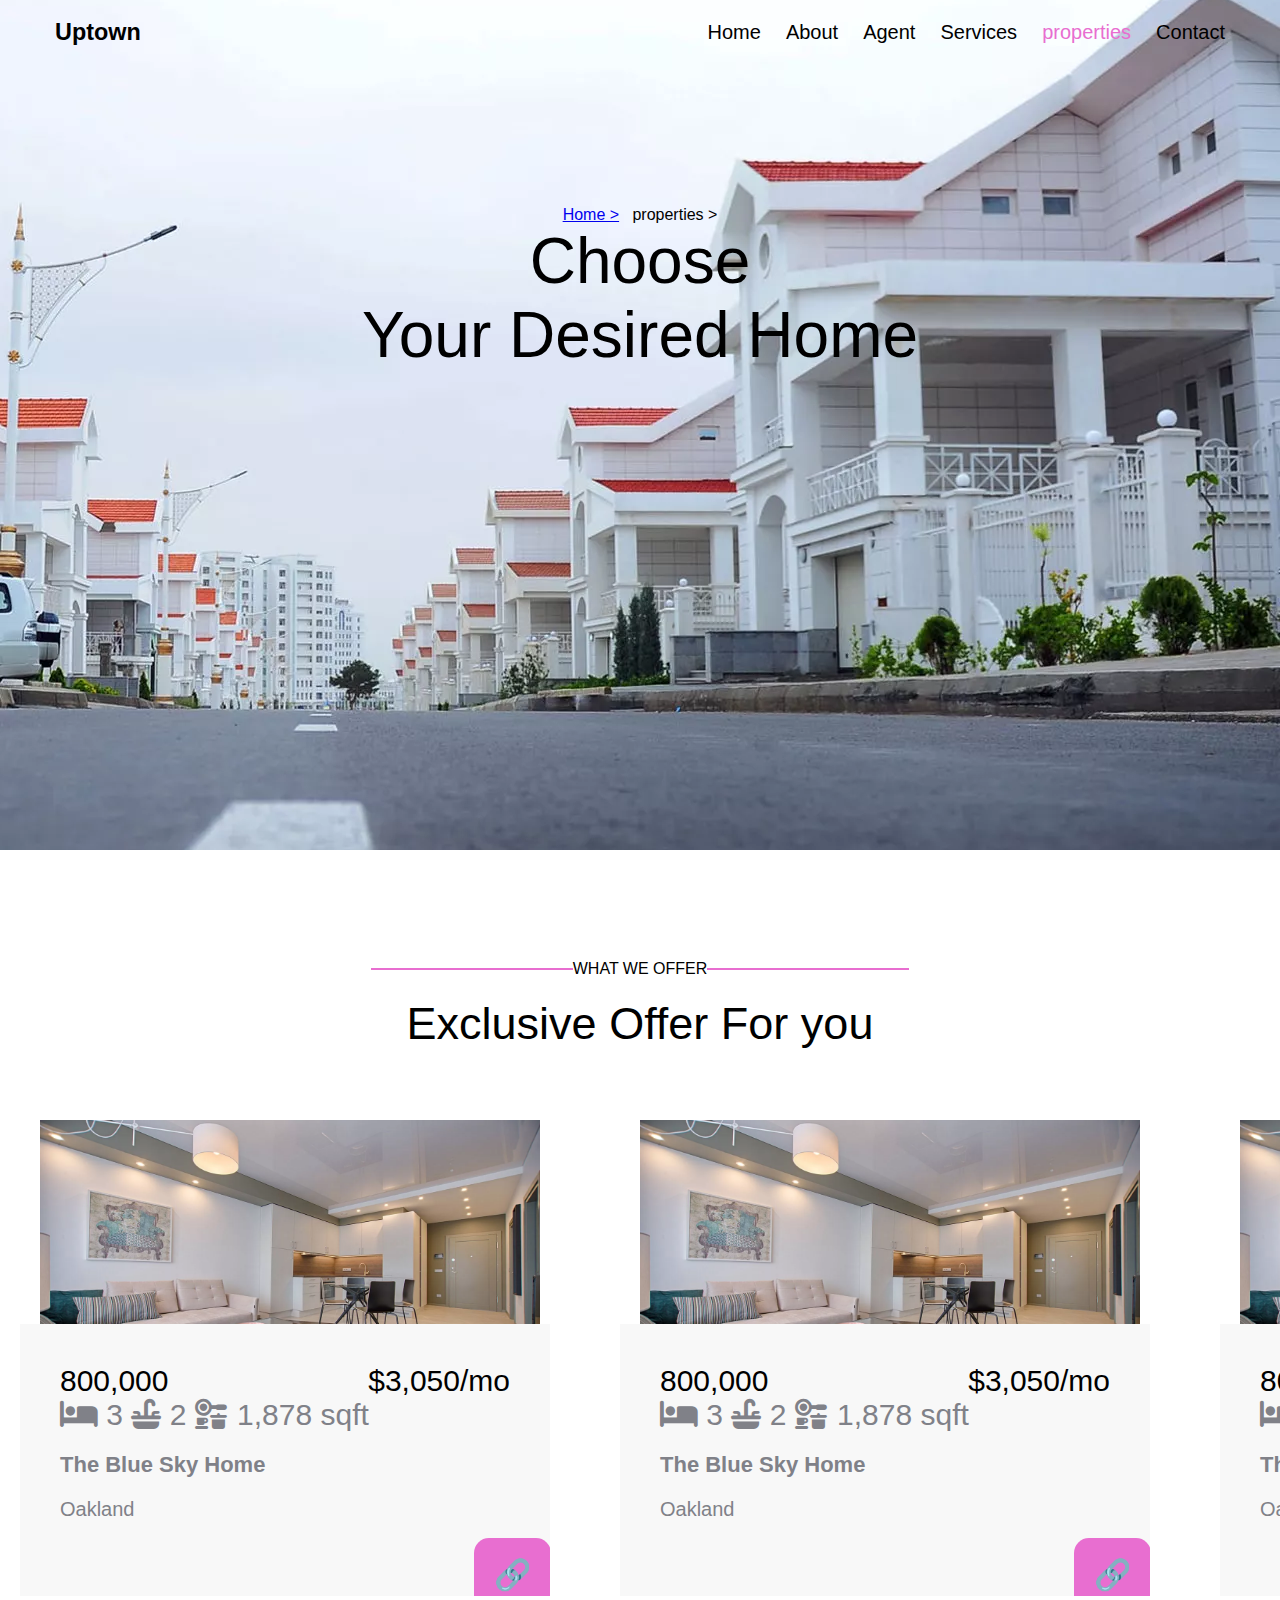
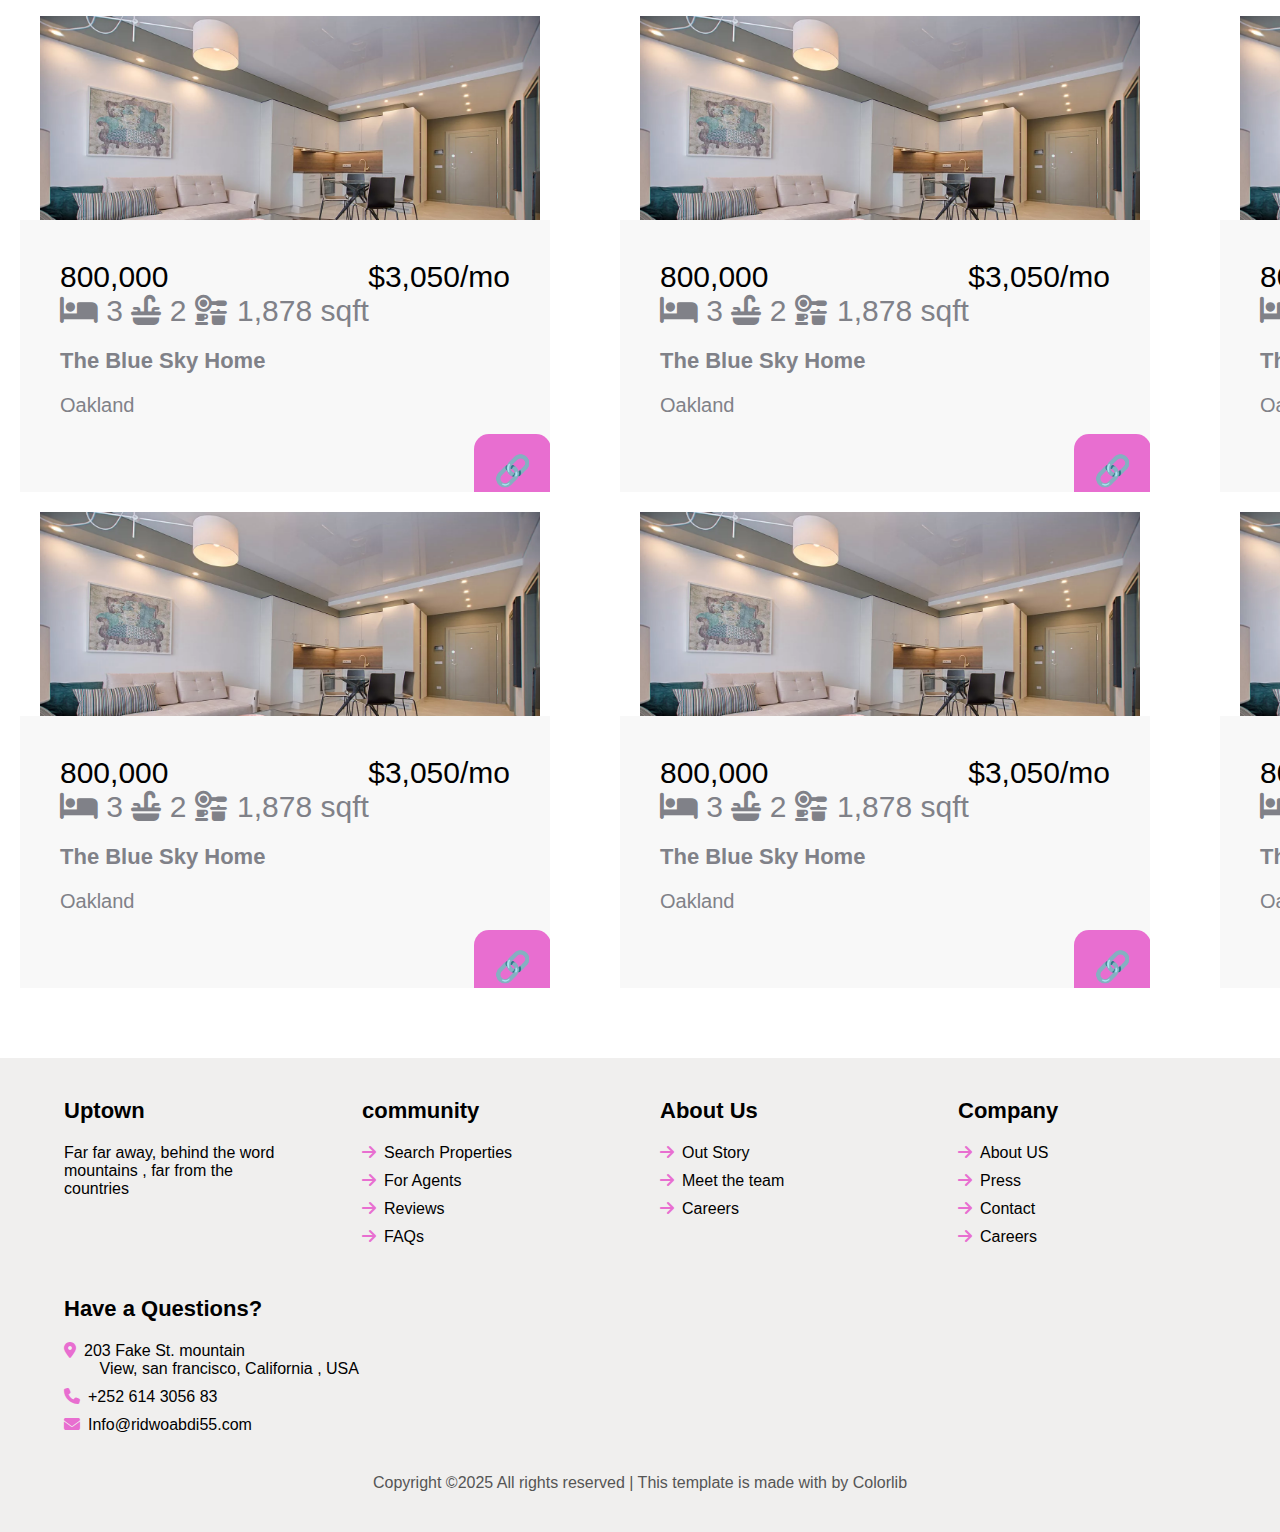
<file: Properties.html>
<!DOCTYPE html>
<html lang="en">
<head>
    <meta charset="UTF-8">
    <meta name="viewport" content="width=device-width, initial-scale=1.0">
                 <link rel="stylesheet"href="https://cdnjs.cloudflare.com/ajax/libs/font-awesome/6.5.0/css/all.min.css"/>
<link rel="stylesheet" href="style.css">
    <title>Document</title>
    <style>
                *{
            padding: 0;
            margin: 0;
        }
             header{
            position: relative;
            z-index: 1;
            display: flex;
            justify-content: space-between;
            padding: 15px;
            /* background-color: black; */
            color: black;
            font-size: 20px;
            align-items: center;
            height: 25px;
             
             
        }
        nav ul{
             list-style: none;
            display: flex;
             
            gap: 25px;
            
        }
         
         .logo:hover{
            color: var(--primary-color);
         }
          nav li a {
                        text-decoration-line: none;
         }
          
         .properties a {
            text-decoration: none;
            text-decoration-line: none;
            color: #e86ed0;
        }  
        
         .pg_nav a{
            color: black;
         }
         .pg_nav a:hover{
             color: #e86ed0;
          }
    .bac{
    transform: translateY(-10%);
    width: 100%;
    height: 100vh;
    /* position:absolute; */
    background : url("bg_1.jpg")  ;
    background-position: 100% ;
        margin-top: -20px;

     
 }

 .bac_info{
    text-align: center;
    padding-top: 20%;
       animation: Our_ani 1s infinite;

    }
    @keyframes our_ani{
        0%{
            transform: translateY(50px);
        }
    }
 
 .bac_info h4{
    font-size: 4rem;
    font-weight: 200;
 }

    .we_offer_title{
    padding-top: 20px;
    justify-content: center;
    align-items: center;
    display: flex ;
   }
   
 .left_line{
border:1.5px solid #e86ed0; 
width: 200px;
}

.rigth_line{
border:1.5px solid #e86ed0; 
width: 200px;

}
 .offers{
    display: grid;
    grid-template-columns: repeat(3,1fr);
    gap: 20px;
    justify-content: space-between;
    padding: 10px;
    margin-top: 60px;
       animation: Our_ani 1s infinite;
       align-items: center;

    }
    @keyframes Our_ani{
        0%{
            transform: translateY(50px);
        }
    }
    
 
 .box::after{
    content: "🔗 ";
     
    background-color: #e86ed0;
     
    padding: 20px;
    border-radius: 15px ;
    right: -46vh;
    top: 36px;
    overflow: hidden;
    position: relative;

 }
.box{
        overflow: hidden;

    position: relative;
    margin-top: -100px;
    padding: 40px;
    width: 50vh;
    font-size: 30px;
    margin-left: 10px;
    background-color: rgb(248, 248, 248);
 }
.p{
    display: flex;
     justify-content: space-between;
    color: rgb(0, 0, 0);
}
.boxs{
    display: flex;
    gap: 5px;
    color: rgb(128, 129, 136);
    align-items: center;
}
     footer {
            background-color: rgb(240, 239, 238);
            padding: 40px 5%;
            margin-top: 60px;
        }

        .footer_info {
            display: flex;
            justify-content: space-between;
            flex-wrap: wrap;
            gap: 40px;
        }

        .footer_info div {
            flex: 1;
            min-width: 200px;
        }

        .footer_info li {
            list-style: none;
            margin-bottom: 10px;
        }

        .footer_info li i {
            color: #e86ed0;
            padding-right: 8px;
        }

        .footer_info h1 {
            margin-bottom: 20px;
            font-size: 22px;
        }

        .copy {
            text-align: center;
            font-size: 16px;
            margin-top: 30px;
            color: #555;
        }
 @media (max-width: 992px) {
  header {
     align-items: center;
    font-size: 24px;
    gap: 10px;
  }

  nav ul {
    flex-wrap: wrap;
    justify-content: center;
    gap: 15px;
  }

  .offers {
    grid-template-columns: repeat(2, 1fr);
    /* background-color: blue; */
    position: absolute;
   }
  .offer1 img{
    max-width: 90%;
  }
  .offer1 .box{
     max-width: 65%;
   }
    

  .bac_info h4 {
    font-size: 3rem;
  }

  .footer_info {
    justify-content: center;
  }

  .footer_info > div {
    width: 45%;
  }
}

 @media (max-width: 768px) {
  header {
     text-align: center;
    font-size: 22px;
  }

  nav ul {
     align-items: center;
    gap: 10px;
  }

  .bac {
    height: 60vh;
  }

  .bac_info {
    padding-top: 25%;
  }

  .bac_info h4 {
    font-size: 2.5rem;
  }

  .offers {
    grid-template-columns: 1fr;
    background-color: yellow;
    padding: 40px;
    justify-content: center;

    align-items: center;
}

  .box {
    margin-top: -70px;
    font-size: 22px;
    padding: 35px;
  }

  .footer_info {
    flex-direction: column;
    align-items: flex-start;
    padding: 20px;
  }

  .footer_info > div {
    width: 100%;
  }

  .footer_info h1 {
    font-size: 22px;
  }
}

 @media (max-width: 480px) {
    .header{
        position: absolute;
    }
  .bac_info h4 {
    font-size: 2rem;
  }

  .we_offer_title p {
    font-size: 16px;
  }

  .offers img {
    width: 100%;
    height: auto;
  }
  .offers{
    background-color: yellow;
    padding: 20px;
    position: absolute;
  }

  .box {
    font-size: 18px;
    }
    /* footer{
        display: flex;
    } */
 .footer_info {
                flex-direction: column;
                align-items: flex-start;
                text-align: left;
                gap: 30px;
            }

            .footer_info   {
                width: 100%;
            }

            .copy {
                font-size: 14px;
                margin-top: 20px;
            }
}
    </style>
</head>
<body>
    <header style="margin-left:40px ; margin-right: 40px; margin-top: 5px;">
        <div class="logo">
            <h3 >Uptown</h3>
        </div>
        <nav>
        <!-- <div class="icon"><i class="fa-solid fa-bars">  <p style="padding-left: 10px;">M E N U</p></i>  -->

            <ul class="Ul_nav">
                <li class="pg_nav"><a href="index.html">Home</a></li>
                <li class="pg_nav"><a href="About.html">About</a></li>
                <li class="pg_nav"><a href="Agent.html">Agent</a></li>
                <li class="pg_nav"><a href="Service.html">Services</a></li>
                <li class="properties"><a href="Properties.html">properties</a></li>
                 <li class="pg_nav"><a href="Contact.html">Contact</a></li>
            </ul>
        </nav>
        </div>
        </div>
    </header> 
        
            <main>
                <div class="bac">
             <div class="bac_info">
                <p><a href="Uptown.html">Home ></a> &nbsp; properties > </p>
                <h4>Choose <br> Your Desired Home</h4> 
                 </div>
            </div> 
             <div class="we_offer">
          <div class="we_offer_title">
            <div class="left_line"></div>
            <p>WHAT WE OFFER</p>
            <div class="rigth_line"></div>
        </div>
        <h1 style="text-align: center; margin-top: 20px; font-size: 45px; font-weight: 200;">Exclusive Offer For you</h1>
    </div>
        <div class="offers">
    <div class="offer1">
              <img   src="home" alt="" width="500px" height="300px">
              <div class="boxs">
        <div class="box">
        <div class="p">
            <p>800,000 </p>
        <p>$3,050/mo</p>
        </div>
         <div class="icon_3">
            <i class="fa-solid fa-bed"></i> 3
          <i class="fa-solid fa-sink"></i> 2
          <i class="fa-solid fa-kitchen-set"></i> 1,878 sqft
          <h3 style="font-size: 22px; margin-top: 20px; ">The Blue Sky Home  </h3>
            <p style="font-size: 20px ; margin-top: 20px;">Oakland</p>
        </div>
        </div>
        </div>
   
    
       
    </div>
      <div class="offer1">
              <img   src="home" alt="" width="500px" height="300px">
              <div class="boxs">
        <div class="box">
        <div class="p">
            <p>800,000 </p>
        <p>$3,050/mo</p>
        </div>
         <div class="icon_3">
            <i class="fa-solid fa-bed"></i> 3
          <i class="fa-solid fa-sink"></i> 2
          <i class="fa-solid fa-kitchen-set"></i> 1,878 sqft
          <h3 style="font-size: 22px; margin-top: 20px; ">The Blue Sky Home  </h3>
            <p style="font-size: 20px ; margin-top: 20px;">Oakland</p>
        </div>
            </div>
        </div>
     
    
       
    </div>
    <div class="offer1">
              <img   src="home" alt="" width="500px" height="300px">
              <div class="boxs">
        <div class="box">
        <div class="p">
            <p>800,000 </p>
        <p>$3,050/mo</p>
        </div>
         <div class="icon_3">
            <i class="fa-solid fa-bed"></i> 3
          <i class="fa-solid fa-sink"></i> 2
          <i class="fa-solid fa-kitchen-set"></i> 1,878 sqft
          <h3 style="font-size: 22px; margin-top: 20px; ">The Blue Sky Home  </h3>
            <p style="font-size: 20px ; margin-top: 20px;">Oakland</p>
        </div>
            </div>
        </div>
   
    
       
    </div>
 <div class="offer1">
              <img   src="home" alt="" width="500px" height="300px">
              <div class="boxs">
        <div class="box">
        <div class="p">
            <p>800,000 </p>
        <p>$3,050/mo</p>
        </div>
         <div class="icon_3">
            <i class="fa-solid fa-bed"></i> 3
          <i class="fa-solid fa-sink"></i> 2
          <i class="fa-solid fa-kitchen-set"></i> 1,878 sqft
          <h3 style="font-size: 22px; margin-top: 20px; ">The Blue Sky Home  </h3>
            <p style="font-size: 20px ; margin-top: 20px;">Oakland</p>
        </div>
            </div>
        </div>
   
    
       
    </div>

     <div class="offer1">
              <img   src="home" alt="" width="500px" height="300px">
              <div class="boxs">
        <div class="box">
        <div class="p">
            <p>800,000 </p>
        <p>$3,050/mo</p>
        </div>
         <div class="icon_3">
            <i class="fa-solid fa-bed"></i> 3
          <i class="fa-solid fa-sink"></i> 2
          <i class="fa-solid fa-kitchen-set"></i> 1,878 sqft
          <h3 style="font-size: 22px; margin-top: 20px; ">The Blue Sky Home  </h3>
            <p style="font-size: 20px ; margin-top: 20px;">Oakland</p>
        </div>
            </div>
        </div>
   
    
       
    </div>

     <div class="offer1">
              <img   src="home" alt="" width="500px" height="300px">
              <div class="boxs">
        <div class="box">
        <div class="p">
            <p>800,000 </p>
        <p>$3,050/mo</p>
        </div>
         <div class="icon_3">
            <i class="fa-solid fa-bed"></i> 3
          <i class="fa-solid fa-sink"></i> 2
          <i class="fa-solid fa-kitchen-set"></i> 1,878 sqft
          <h3 style="font-size: 22px; margin-top: 20px; ">The Blue Sky Home  </h3>
            <p style="font-size: 20px ; margin-top: 20px;">Oakland</p>
        </div>
            </div>
        </div>
   
    
       
    </div>

     <div class="offer1">
              <img   src="home" alt="" width="500px" height="300px">
              <div class="boxs">
        <div class="box">
        <div class="p">
            <p>800,000 </p>
        <p>$3,050/mo</p>
        </div>
         <div class="icon_3">
            <i class="fa-solid fa-bed"></i> 3
          <i class="fa-solid fa-sink"></i> 2
          <i class="fa-solid fa-kitchen-set"></i> 1,878 sqft
          <h3 style="font-size: 22px; margin-top: 20px; ">The Blue Sky Home  </h3>
            <p style="font-size: 20px ; margin-top: 20px;">Oakland</p>
        </div>
            </div>
        </div>
   
    
       
    </div>

     <div class="offer1">
              <img   src="home" alt="" width="500px" height="300px">
              <div class="boxs">
        <div class="box">
        <div class="p">
            <p>800,000 </p>
        <p>$3,050/mo</p>
        </div>
         <div class="icon_3">
            <i class="fa-solid fa-bed"></i> 3
          <i class="fa-solid fa-sink"></i> 2
          <i class="fa-solid fa-kitchen-set"></i> 1,878 sqft
          <h3 style="font-size: 22px; margin-top: 20px; ">The Blue Sky Home  </h3>
            <p style="font-size: 20px ; margin-top: 20px;">Oakland</p>
        </div>
            </div>
        </div>
   
    
       
    </div>

     <div class="offer1">
              <img   src="home" alt="" width="500px" height="300px">
              <div class="boxs">
        <div class="box">
        <div class="p">
            <p>800,000 </p>
        <p>$3,050/mo</p>
        </div>
         <div class="icon_3">
            <i class="fa-solid fa-bed"></i> 3
          <i class="fa-solid fa-sink"></i> 2
          <i class="fa-solid fa-kitchen-set"></i> 1,878 sqft
          <h3 style="font-size: 22px; margin-top: 20px; ">The Blue Sky Home  </h3>
            <p style="font-size: 20px ; margin-top: 20px;">Oakland</p>
        </div>
            </div>
        </div>
   
    
       
    </div>



     
    </div>
            </main>
            <footer>
                
              <div class="footer_info">
                <div class="Uptown">
                    <h1>Uptown</h1>
                    <p>Far far away, behind the word <br> mountains , far from the <br>countries 
                    </p>
                </div>
                  <div class="community">
                    <h1>community</h1>
                    <li><i class="fa-solid fa-arrow-right"></i>Search Properties</li>
                    <li><i class="fa-solid fa-arrow-right"></i>For Agents </li>
                    <li><i class="fa-solid fa-arrow-right"></i>Reviews</li>
                    <li><i class="fa-solid fa-arrow-right"></i>FAQs</li>
                </div>
                <div class="About_US">
                    <h1>About Us</h1>
                    <li><i class="fa-solid fa-arrow-right"></i>Out Story</li>
                    <li><i class="fa-solid fa-arrow-right"></i>Meet the team</li>
                    <li><i class="fa-solid fa-arrow-right"></i>Careers</li>
                </div>
                <div class="Company">
                    <h1>Company</h1>
                    <li><i class="fa-solid fa-arrow-right"></i>About US</li>
                    <li><i class="fa-solid fa-arrow-right"></i>Press</li>
                    <li><i class="fa-solid fa-arrow-right"></i>Contact</li>
                    <li><i class="fa-solid fa-arrow-right"></i>Careers</li>
                </div>
                <div class="Have_Que">
                    <h1  >Have a Questions?</h1>
                    <li> <i class="fa-solid fa-location-dot"></i>203 Fake St. mountain <br> &nbsp;  &nbsp; &nbsp; &nbsp; View, san francisco, California , USA</li>
                    <li><i class="fa-solid fa-phone"></i>+252 614 3056 83</li>
                    <li> <i class="fa-solid fa-envelope"></i>Info@ridwoabdi55.com</li>
                </div>
              </div>
<div class="copy"><p>Copyright ©2025 All rights reserved | This template is made with  by Colorlib </p>     
</div>

            </footer>
</body>
</html>
</file>
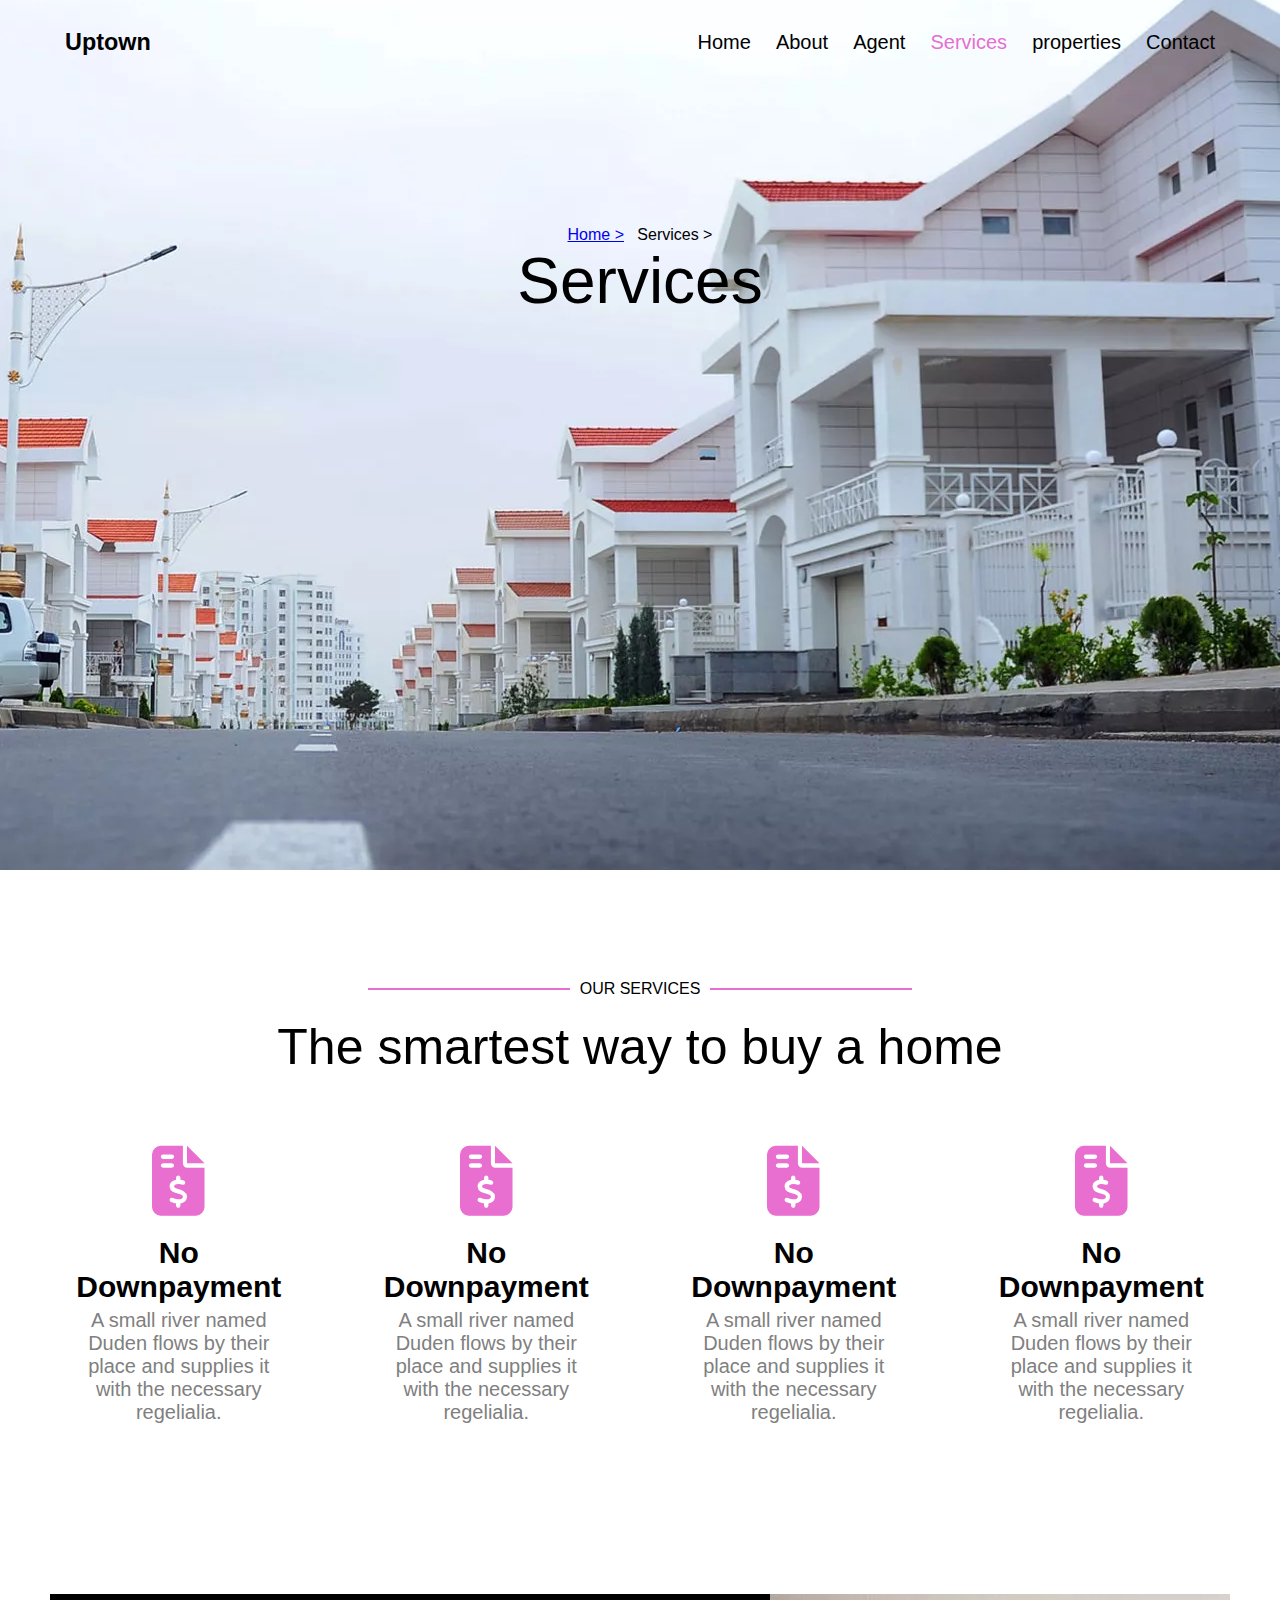
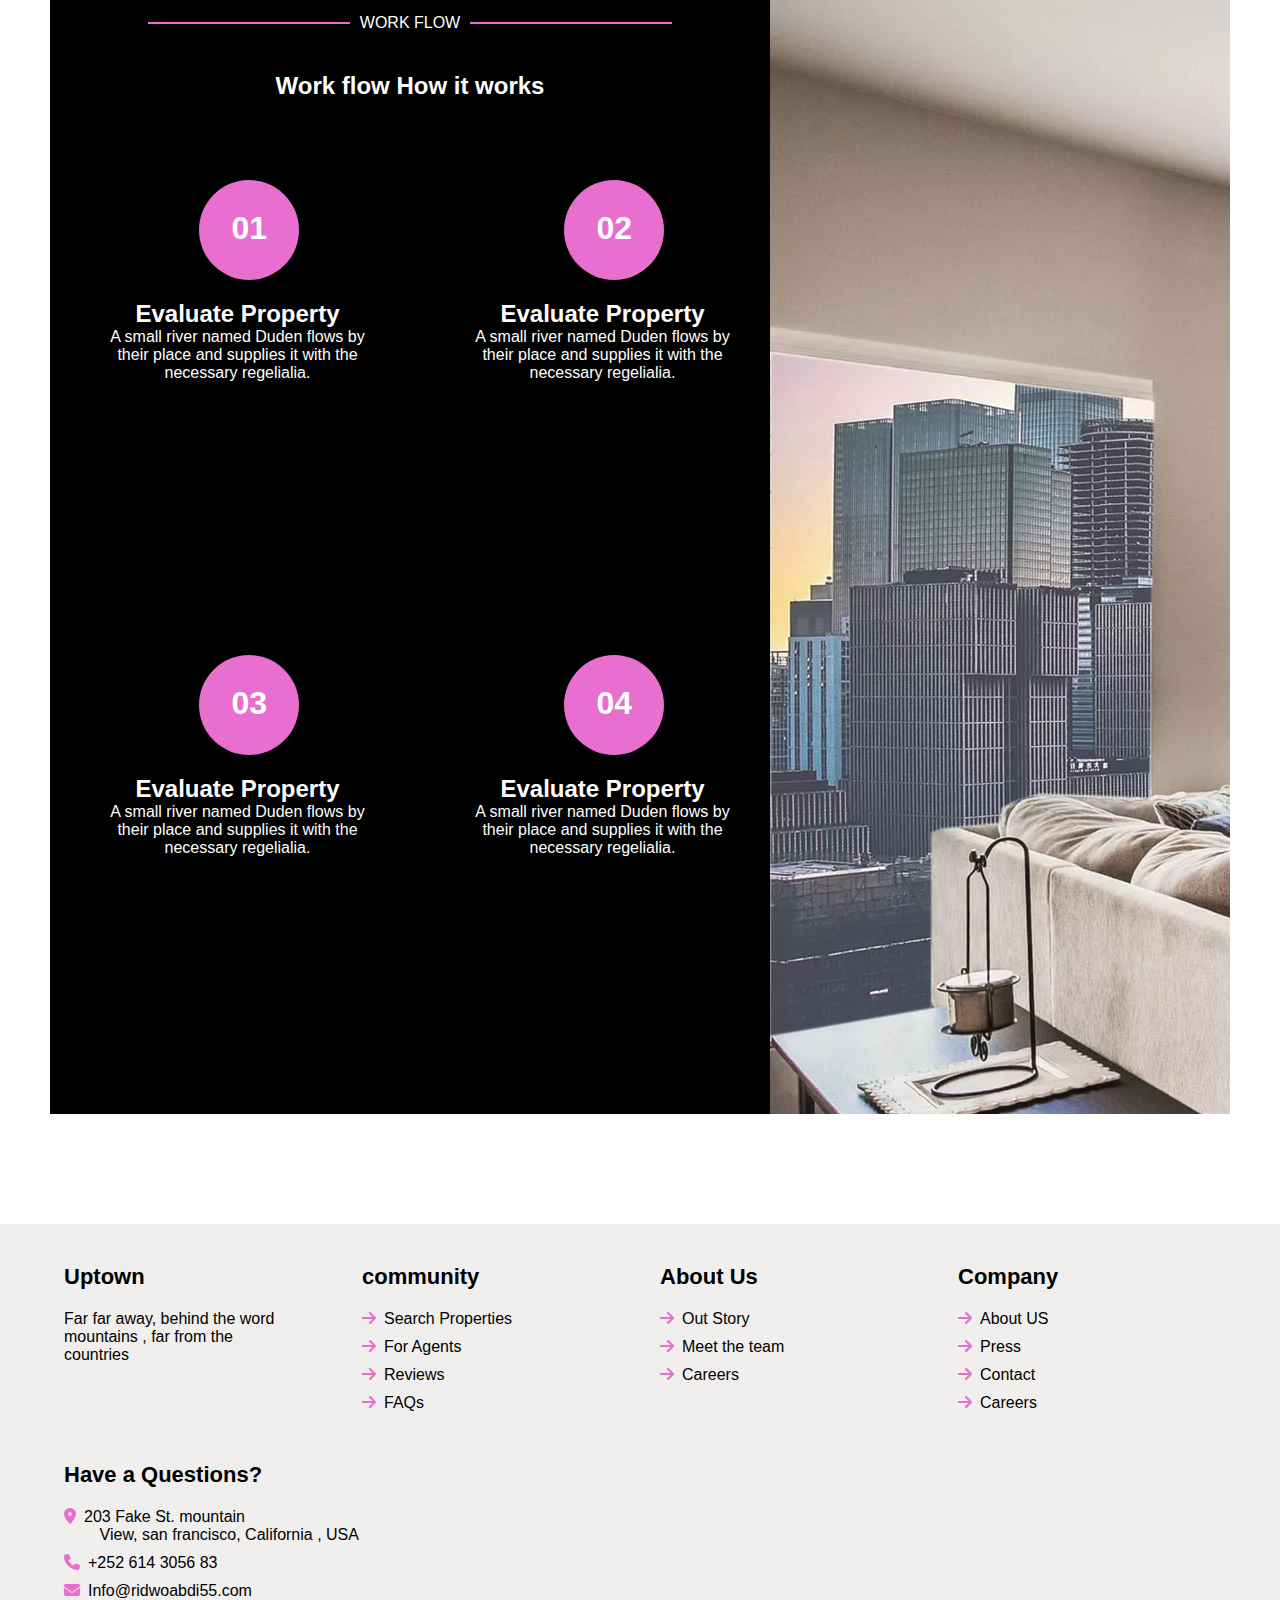
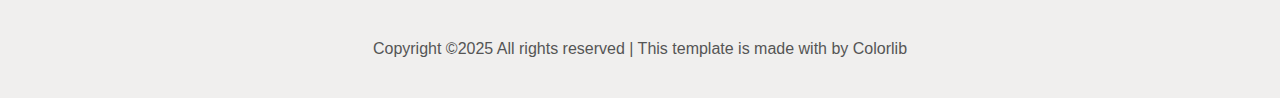
<file: Service.html>
<!DOCTYPE html>
<html lang="en">
<head>
    <meta charset="UTF-8">
    <meta name="viewport" content="width=device-width, initial-scale=1.0">
             <link rel="stylesheet"href="https://cdnjs.cloudflare.com/ajax/libs/font-awesome/6.5.0/css/all.min.css"/>
<link rel="stylesheet" href="style.css">
    <title>Document</title>
    <style>
        *{
            padding: 0;
            margin: 0;
        }
                         header{
            position: relative;
            z-index: 1;
            display: flex;
            justify-content: space-between;
            padding: 25px;
            /* background-color: black; */
            color: black;
            font-size: 20px;
            align-items: center;
            height: 25px;
         }
        nav ul{
             list-style: none;
            display: flex;
                         text-decoration-line: none;

            gap: 25px;
            
        }
         .logo:hover{

            color: var(--primary-color);
         }
        nav li a {
                        text-decoration-line: none;
         }
          
         .Service a {
            text-decoration: none;
            text-decoration-line: none;
            color: #e86ed0;
        }  
        
         .pg_nav a{
            color: black;
         }
         .pg_nav a:hover{
             color: #e86ed0;
          }

         .bac{
    transform: translateY(-10%);
    width: 100%;
    height: 100vh;
    /* position:absolute; */
    background : url("bg_1.jpg")  ;
    background-position: 100% ;
        margin-top: -20px;

     
 }

 .bac_info{
    text-align: center;
    padding-top: 20%;
       animation: Our_ani 1s infinite;

    }
    @keyframes our_ani{
        0%{
            transform: translateY(50px);
        }
    }
 
 .bac_info h4{
    font-size: 4rem;
    font-weight: 200;
 }
 
 .title_serv{
      display: flex;
     justify-content: center;
     align-items: center;
     gap: 10px;
    /* font-size: 30px; */
 }
 .left_line{
border:1.5px solid #e86ed0; 
width: 200px;
}

.rigth_line{
border:1.5px solid #e86ed0; 
width: 200px;

}
.our_ser{
   animation: Our_ani 1s infinite;

    }
    @keyframes Our_ani{
        0%{
            transform: translateY(50px);
        }
    } 
 
.all_services{
    justify-content: center;
    display: flex;
    text-align: center;
    gap: 30px;
    margin-top: 40px;
}
.downBayment{
     text-align: center;
    /* background-color: aqua; */
    width: 350px;
    padding: 30px;
}
.downBayment h3{
    margin-top: 20px;
    font-size: 30px;
}
.downBayment p{
   padding-top: 5px;
   font-size: 20px;
   color: gray;
} 
.icon_ser i{
    font-size: 70px;
    color: #e86ed0;
}
 .Four{
    display: flex;
    padding: 50px;
      margin-top: 10px;
    align-items: center;
    justify-content: center;
     /* background-color: rgb(193, 168, 132); */
}
.img_rigth{
    background-color: rgb(188, 58, 58);
    width: 800px;
    background-image: url(bg_2.jpg);
    height: 120vh;
    color: white;
    padding: 20px;  
    margin-top: 50px;
 
 }
.img_rigth img{
     width: 800px;
    height: 122.5vh;
    
     
 }
 
.How_Works{
    background-color: rgb(0, 0, 0);
    width: 800px;
    height: 120vh;
          padding: 20px;  

    color: white;
    /* padding: 20px; */
    margin-top: 50px;

} 
.num_1{
    background-color: #e86ed0;
    color: white;
    width: 100px;
    height: 100px;
    border-radius: 50%;
    align-items: center;
    margin-left: 35%;
    margin-top: 20px;
}

 
.Eva_1{
    text-align: center;
    width: 255px;
    /* background-color: bisque; */
        animation: works 1s infinite;

}
@keyframes works{
    0%{
        transform: translateY(50px);
    }
}
.Four_part{
    display: grid;
    grid-template-columns: repeat(2, 1fr);
    gap: 50px;
    height: 100vh;
    /* background-color: blueviolet; */
    padding-top: 20px; 
    
}
     footer {
            background-color: rgb(240, 239, 238);
            padding: 40px 5%;
            margin-top: 60px;
        }

        .footer_info {
            display: flex;
            justify-content: space-between;
            flex-wrap: wrap;
            gap: 40px;
        }

        .footer_info div {
            flex: 1;
            min-width: 200px;
        }

        .footer_info li {
            list-style: none;
            margin-bottom: 10px;
        }

        .footer_info li i {
            color: #e86ed0;
            padding-right: 8px;
        }

        .footer_info h1 {
            margin-bottom: 20px;
            font-size: 22px;
        }

        .copy {
            text-align: center;
            font-size: 16px;
            margin-top: 30px;
            color: #555;
        }

 
 
 @media (max-width: 992px) {
    header {
         font-size: 24px;
 
    }

    nav ul {
        flex-wrap: wrap;
        gap: 15px;
    }

    .bac_info {
        padding-top: 30%;
    }

    .all_services {
        flex-wrap: wrap;
        gap: 20px;
    }

    .downBayment {
        width: 45%;
    }

    .Four {
        flex-direction: column;
        align-items: center;
    }

    .img_rigth, .How_Works {
        width: 90%;
        height: auto;
    }
    .img_rigth{
        opacity: 0;
    }
    .How_Works{
         
        background-color: aqua;
    background-image: url(bg_2.jpg);
     }

    .Four_part {
        grid-template-columns: 1fr;
        height: auto;
        margin-left: 30%;
    }
  .footer_info {
                flex-direction: column;
                align-items: flex-start;
                text-align: left;
                gap: 30px;
            }

            .footer_info div {
                width: 100%;
            }

            .copy {
                font-size: 14px;
                margin-top: 20px;
            }
}

 @media (max-width: 768px) {
    header {
         font-size: 12px;
         display: flex;
         background-color: #e86ed0;
          
          

    }

    nav ul {
         gap: 20px;
         background-color: aqua;
    }

    .bac_info {
        padding-top: 40%;
    }

    .bac_info h4 {
        font-size: 2.5rem;
    }

    .all_services {
        flex-direction: column;
        align-items: center;
    }

    .downBayment {
        width: 80%;
    }

    .Four {
         padding: 0px;
         text-align: center;
     }

    .img_rigth, .How_Works {
        width: 100%;
        margin-top: 20px;
         
        
    }
     .How_Works{
        background-color: aqua;
    background-image: url(bg_2.jpg);
     }

    .Four_part {
        grid-template-columns: 1fr;
     }

    .footer_info {
        flex-direction: column;
        align-items: flex-start;
        padding: 20px;
    }

    .footer_info > div {
        width: 100%;
    }

    .footer_info h1 {
        font-size: 22px;
    }

    .footer_info li {
        font-size: 16px;
    }
}

/* Small_Phones (max-width: 480px) */
@media (max-width: 480px) {
    .header{
        display: flex;
    }
    .bac_info h4 {
        font-size: 2rem;
    }

    .downBayment h3 {
        font-size: 22px;
    }

    .downBayment p {
        font-size: 16px;
    }

    .num_1 {
        width: 70px;
        height: 70px;
        margin-left: auto;
        margin-right: auto;
    }

    .num_1 h1 {
        padding: 20px;
        font-size: 20px;
    }

    footer {
        padding: 10px;
    }

    .copy p {
        font-size: 14px;
    }
}

    </style>
</head>
<body>
     <header style="margin-left:40px ; margin-right: 40px; margin-top: 5px;">
        <div class="logo">
            <h3 >Uptown</h3>
        </div>
        <nav>
        <!-- <div class="icon"><i class="fa-solid fa-bars">  <p style="padding-left: 10px;">M E N U</p></i>  -->

            <ul class="Ul_nav">
                <li class="pg_nav"><a href="index.html">Home</a></li>
                <li class="pg_nav"><a href="About.html">About</a></li>
                <li class="pg_nav"><a href="Agent.html">Agent</a></li>
                <li class="Service"><a href="Service.html">Services</a></li>
                <li class="pg_nav"><a href="Properties.html">properties</a></li>
                 <li class="pg_nav"><a href="Contact.html">Contact</a></li>
            </ul>
        </nav>
        </div>
        </div>
    </header> 
         <main>
            <div class="bac">
             <div class="bac_info">
                <p><a href="Uptown.html">Home ></a> &nbsp; Services > </p>
                <h4>Services</h4> 
                 </div>
            </div>
              <div class="our_ser">
        <div class="title_serv">
            <div class="left_line"></div>
            <p>OUR SERVICES</p>
            <div class="rigth_line"></div>
        </div>
        <h1 style="text-align: center; margin-top: 20px; font-size: 50px; font-weight: 200;">The smartest way to buy a home</h1>
        <div class="all_services">
            <div class="downBayment">
                <div class="icon_ser">
                 <i class="fa-solid fa-file-invoice-dollar"></i>

                </div>
                <h3>No Downpayment</h3>
            <p>A small river named Duden
                flows by their place and supplies it with 
                the necessary regelialia.</p>
            </div>
             
            <div class="downBayment">
                <div class="icon_ser">
                 <i class="fa-solid fa-file-invoice-dollar"></i>

                </div>
                <h3>No Downpayment</h3>
            <p>A small river named Duden
                flows by their place and supplies it with 
                the necessary regelialia.</p>
            </div>
            <div class="downBayment">
                <div class="icon_ser">
                 <i class="fa-solid fa-file-invoice-dollar"></i>

                </div>
                <h3>No Downpayment</h3>
            <p>A small river named Duden
                flows by their place and supplies it with 
                the necessary regelialia.</p>
            </div>
            <div class="downBayment">
                <div class="icon_ser">
                 <i class="fa-solid fa-file-invoice-dollar"></i>

                </div>
                <h3>No Downpayment</h3>
            <p>A small river named Duden
                flows by their place and supplies it with 
                the necessary regelialia.</p>
            </div>
        </div>
         </div>
          <section class="Four">
        <div class="How_Works">
              <div class="title_serv">
            <div class="left_line"></div>
            <p>WORK FLOW</p>
            <div class="rigth_line"></div>
        </div>
        <h2 style="text-align: center; margin-top: 40px;">Work flow How it works</h2>
        <div class="Four_part">
            <div class="Eva_1">
            <div class="num_1">
            <h1 style="text-align: center; padding: 30px;">01</h1>
        </div>
        <h2>Evaluate Property</h2>
        <p>A small river named Duden flows by their place and 
            supplies it with the necessary regelialia.</p>
        </div>

         <div class="Eva_1">
            <div class="num_1">
            <h1 style="text-align: center; padding: 30px;">02</h1>
        </div>

        <h2>Evaluate Property</h2>
        <p>A small river named Duden flows by their place and 
            supplies it with the necessary regelialia.</p>
        </div>

         <div class="Eva_1">
            <div class="num_1">
            <h1 style="text-align: center; padding: 30px;">03</h1>
        </div>
        <h2>Evaluate Property</h2>
        <p>A small river named Duden flows by their place and 
            supplies it with the necessary regelialia.</p>
        </div>

         <div class="Eva_1">
            <div class="num_1">
            <h1 style="text-align: center; padding: 30px;">04</h1>
        </div>
        <h2>Evaluate Property</h2>
        <p>A small river named Duden flows by their place and 
            supplies it with the necessary regelialia.</p>
        </div>
        </div>
        
        </div>
        <div class="img_rigth">
         </div>
        

    </section>
            </main>
              <footer>
                
              <div class="footer_info">
                <div class="Uptown">
                    <h1>Uptown</h1>
                    <p>Far far away, behind the word <br> mountains , far from the <br>countries 
                    </p>
                </div>
                  <div class="community">
                    <h1>community</h1>
                    <li><i class="fa-solid fa-arrow-right"></i>Search Properties</li>
                    <li><i class="fa-solid fa-arrow-right"></i>For Agents </li>
                    <li><i class="fa-solid fa-arrow-right"></i>Reviews</li>
                    <li><i class="fa-solid fa-arrow-right"></i>FAQs</li>
                </div>
                <div class="About_US">
                    <h1>About Us</h1>
                    <li><i class="fa-solid fa-arrow-right"></i>Out Story</li>
                    <li><i class="fa-solid fa-arrow-right"></i>Meet the team</li>
                    <li><i class="fa-solid fa-arrow-right"></i>Careers</li>
                </div>
                <div class="Company">
                    <h1>Company</h1>
                    <li><i class="fa-solid fa-arrow-right"></i>About US</li>
                    <li><i class="fa-solid fa-arrow-right"></i>Press</li>
                    <li><i class="fa-solid fa-arrow-right"></i>Contact</li>
                    <li><i class="fa-solid fa-arrow-right"></i>Careers</li>
                </div>
                <div class="Have_Que">
                    <h1  >Have a Questions?</h1>
                    <li> <i class="fa-solid fa-location-dot"></i>203 Fake St. mountain <br> &nbsp;  &nbsp; &nbsp; &nbsp; View, san francisco, California , USA</li>
                    <li><i class="fa-solid fa-phone"></i>+252 614 3056 83</li>
                    <li> <i class="fa-solid fa-envelope"></i>Info@ridwoabdi55.com</li>
                </div>
              </div>
<div class="copy"><p>Copyright ©2025 All rights reserved | This template is made with  by Colorlib </p>     
</div>

            </footer>
</body>
</html>
</file>
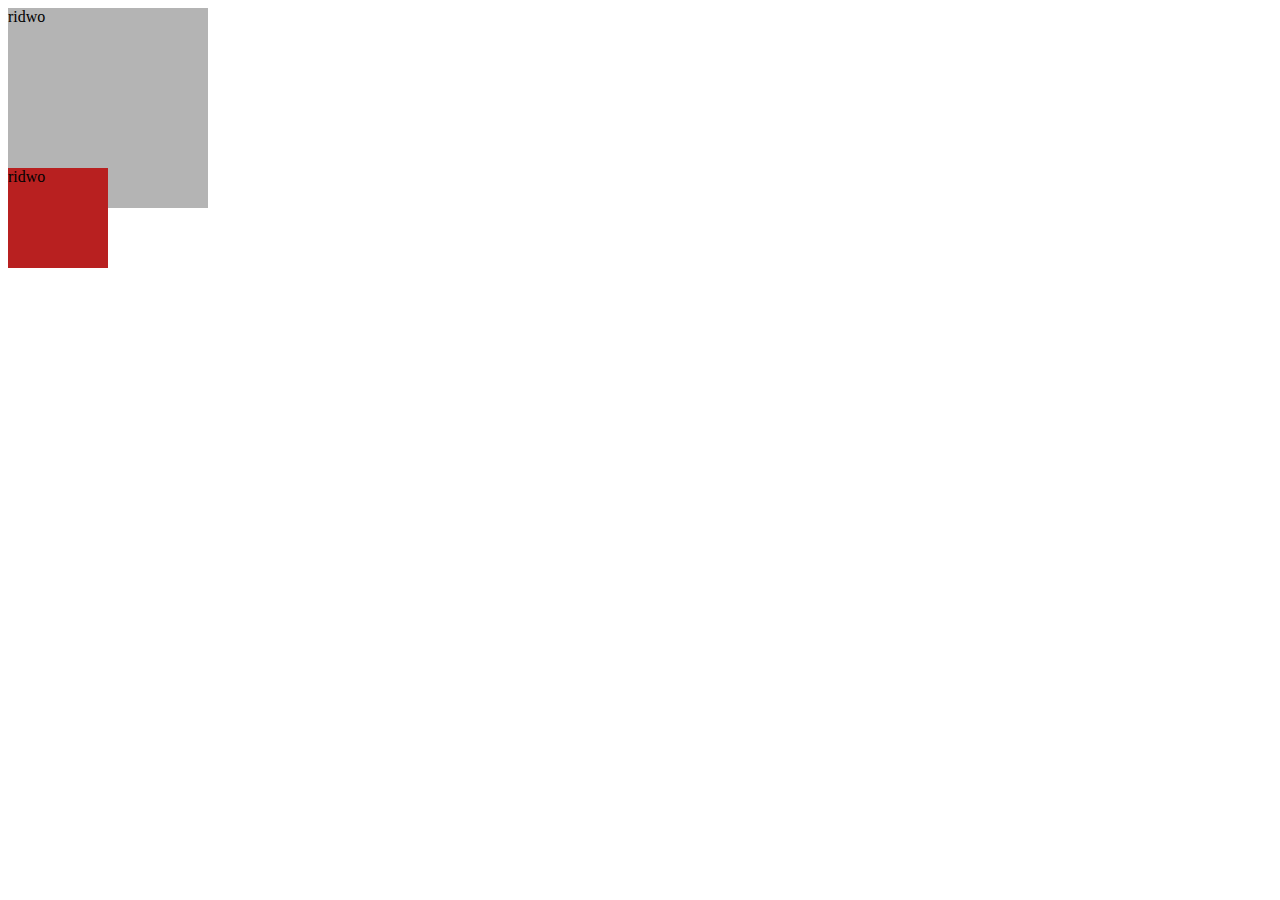
<file: tijaabo.html>
<!DOCTYPE html>
<html lang="en">
<head>
    <meta charset="UTF-8">
    <meta name="viewport" content="width=device-width, initial-scale=1.0">
    <title>Document</title>
    <style>
        .rid{
            background-color: rgba(0, 0, 0, 0.295);
            width: 200px;
            height: 200px;
            position: relative;
            z-index: 1;
        }
        .bi{
           background-color: rgb(184, 32, 32);
            width: 100px;
            height: 100px; 
            position: relative;
            z-index: 2;
            margin-top: -40px;
        }
    </style>
</head>
<body>
    <div class="rid">
        ridwo
    </div>
    <div class="bi">
ridwo
        </div>
</body>
</html>
</file>
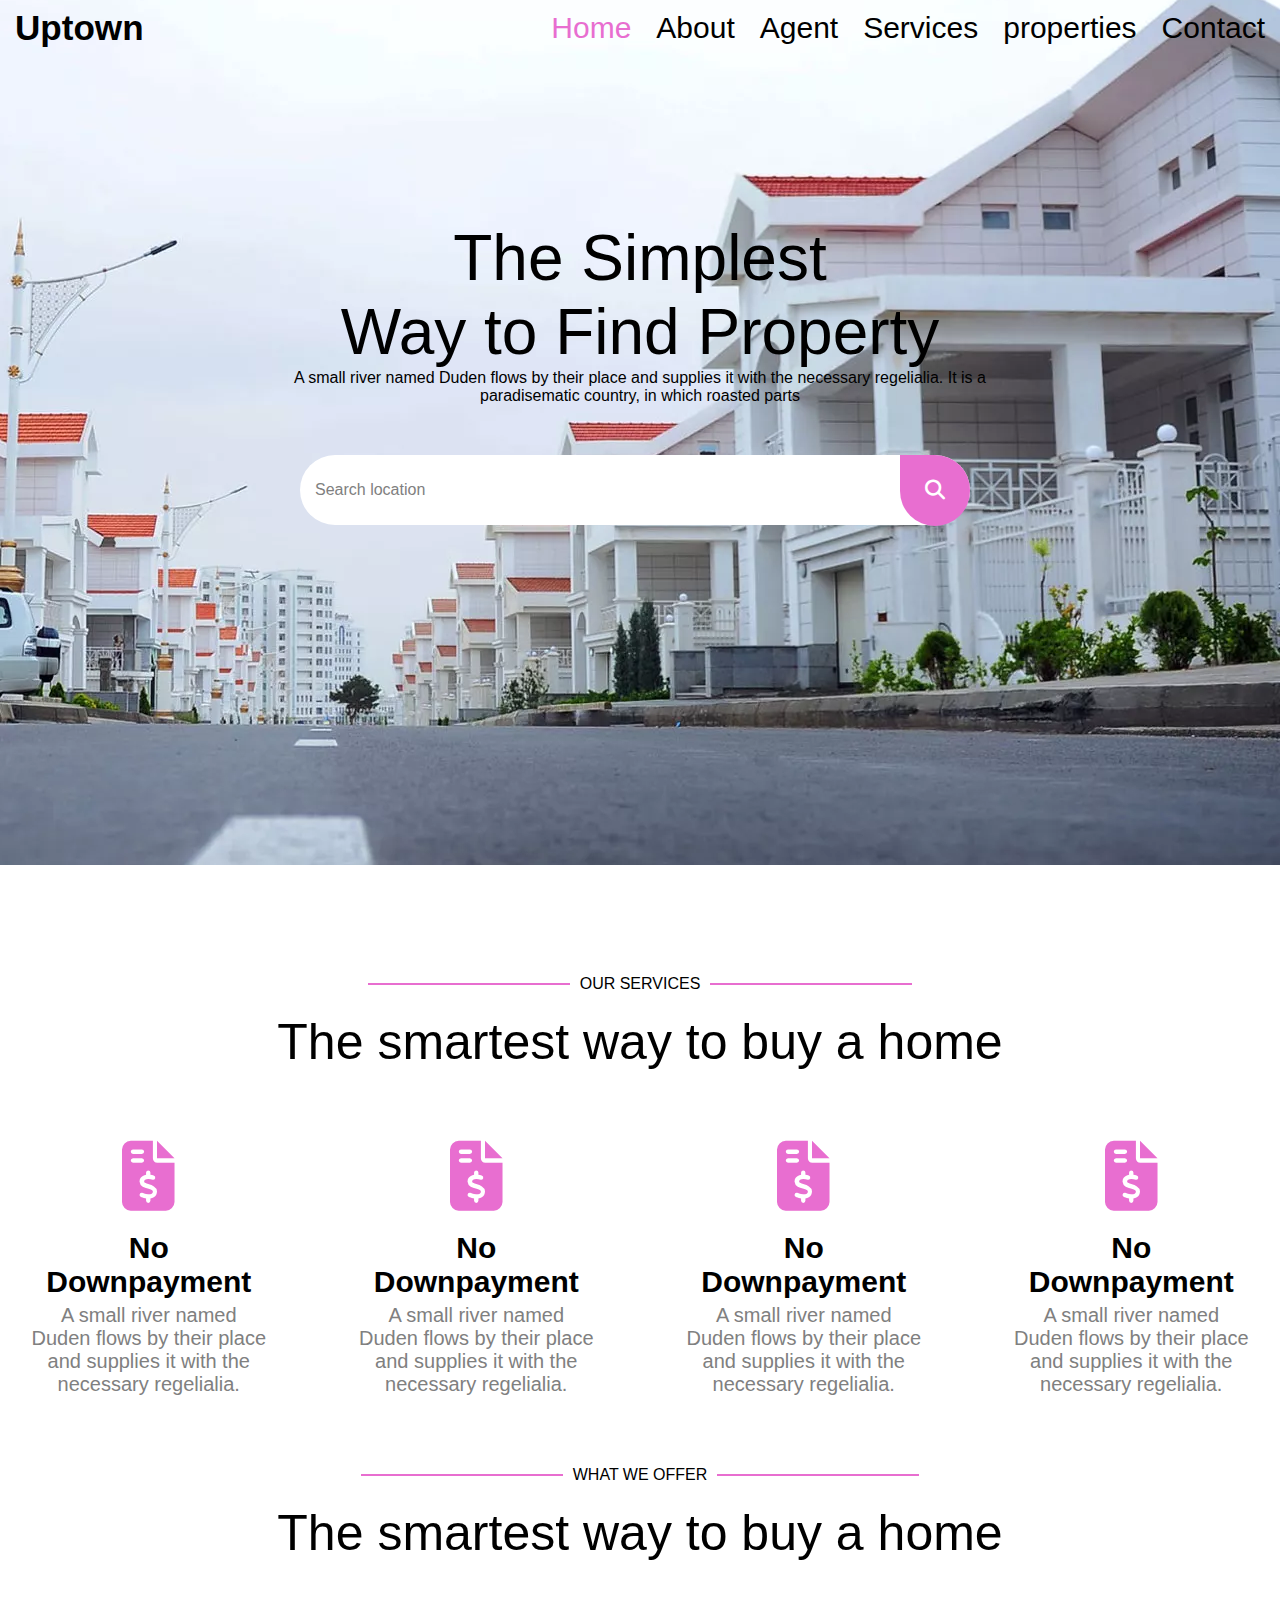
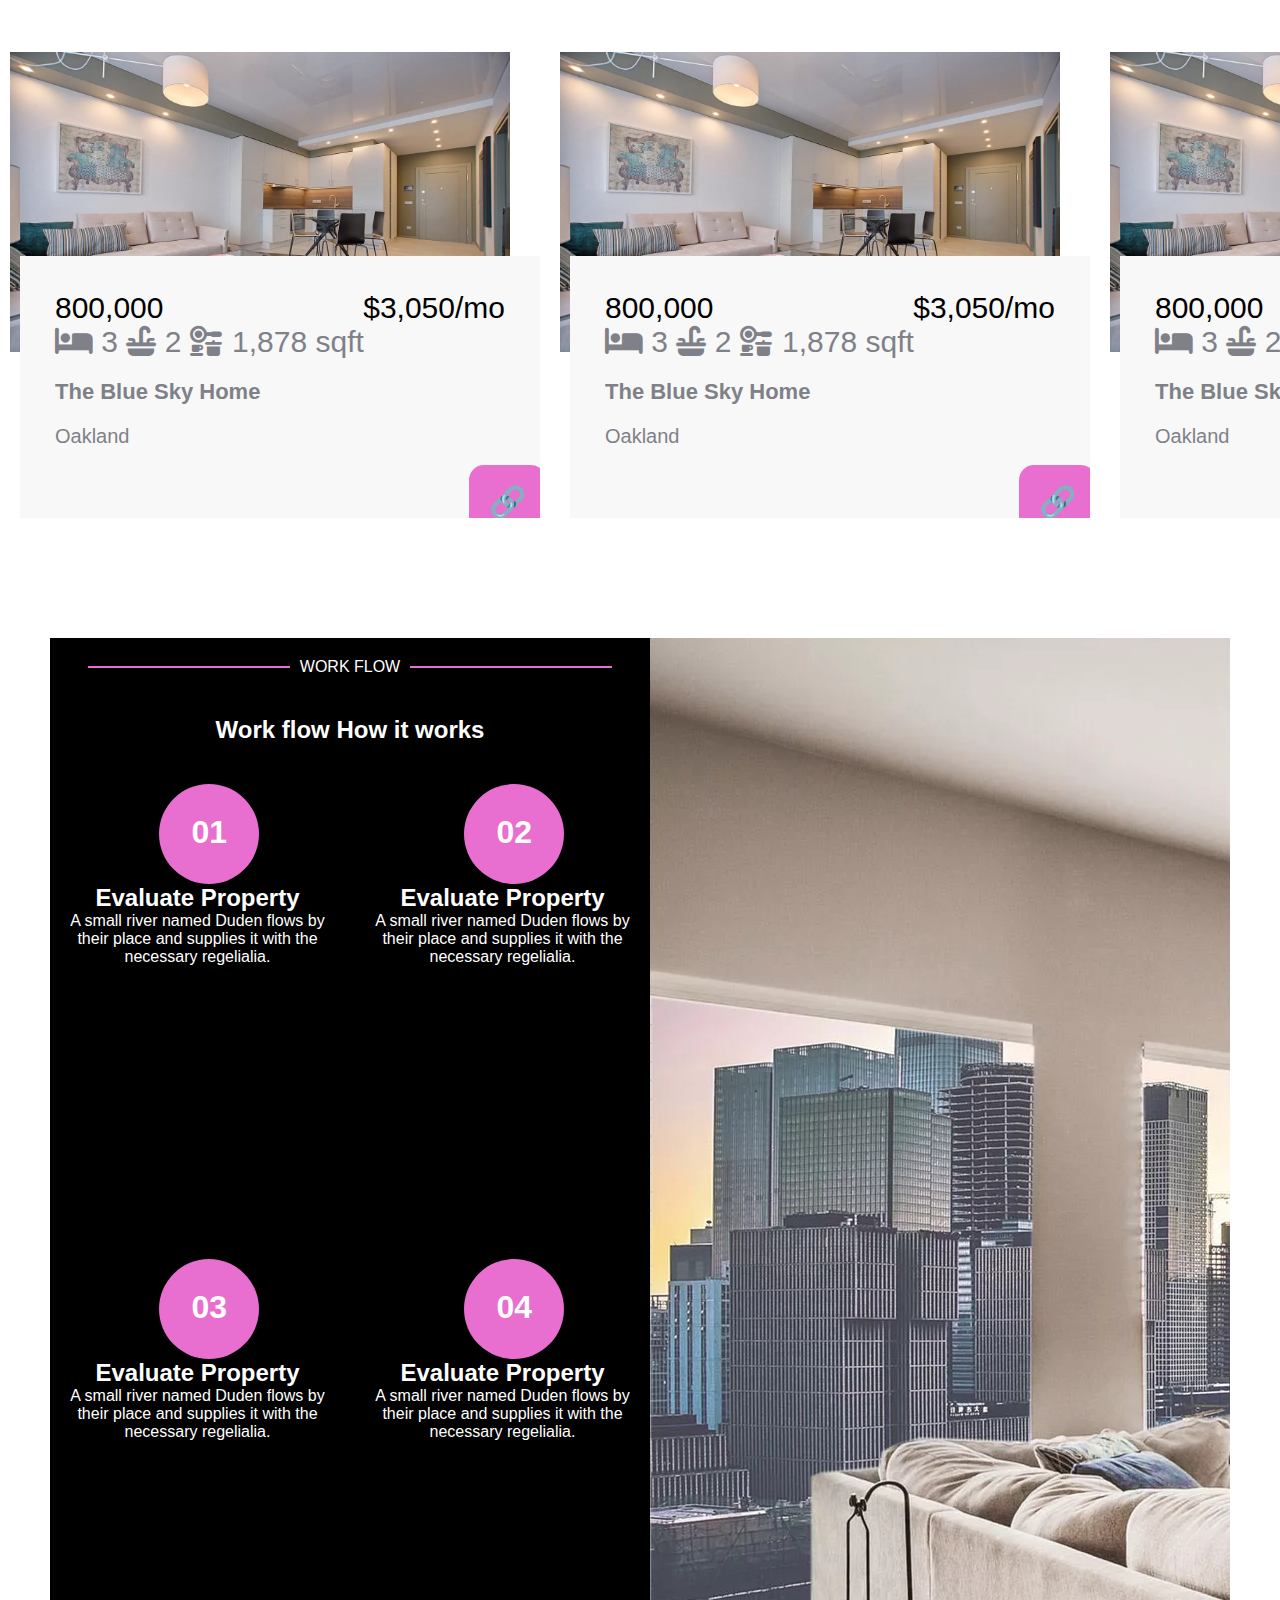
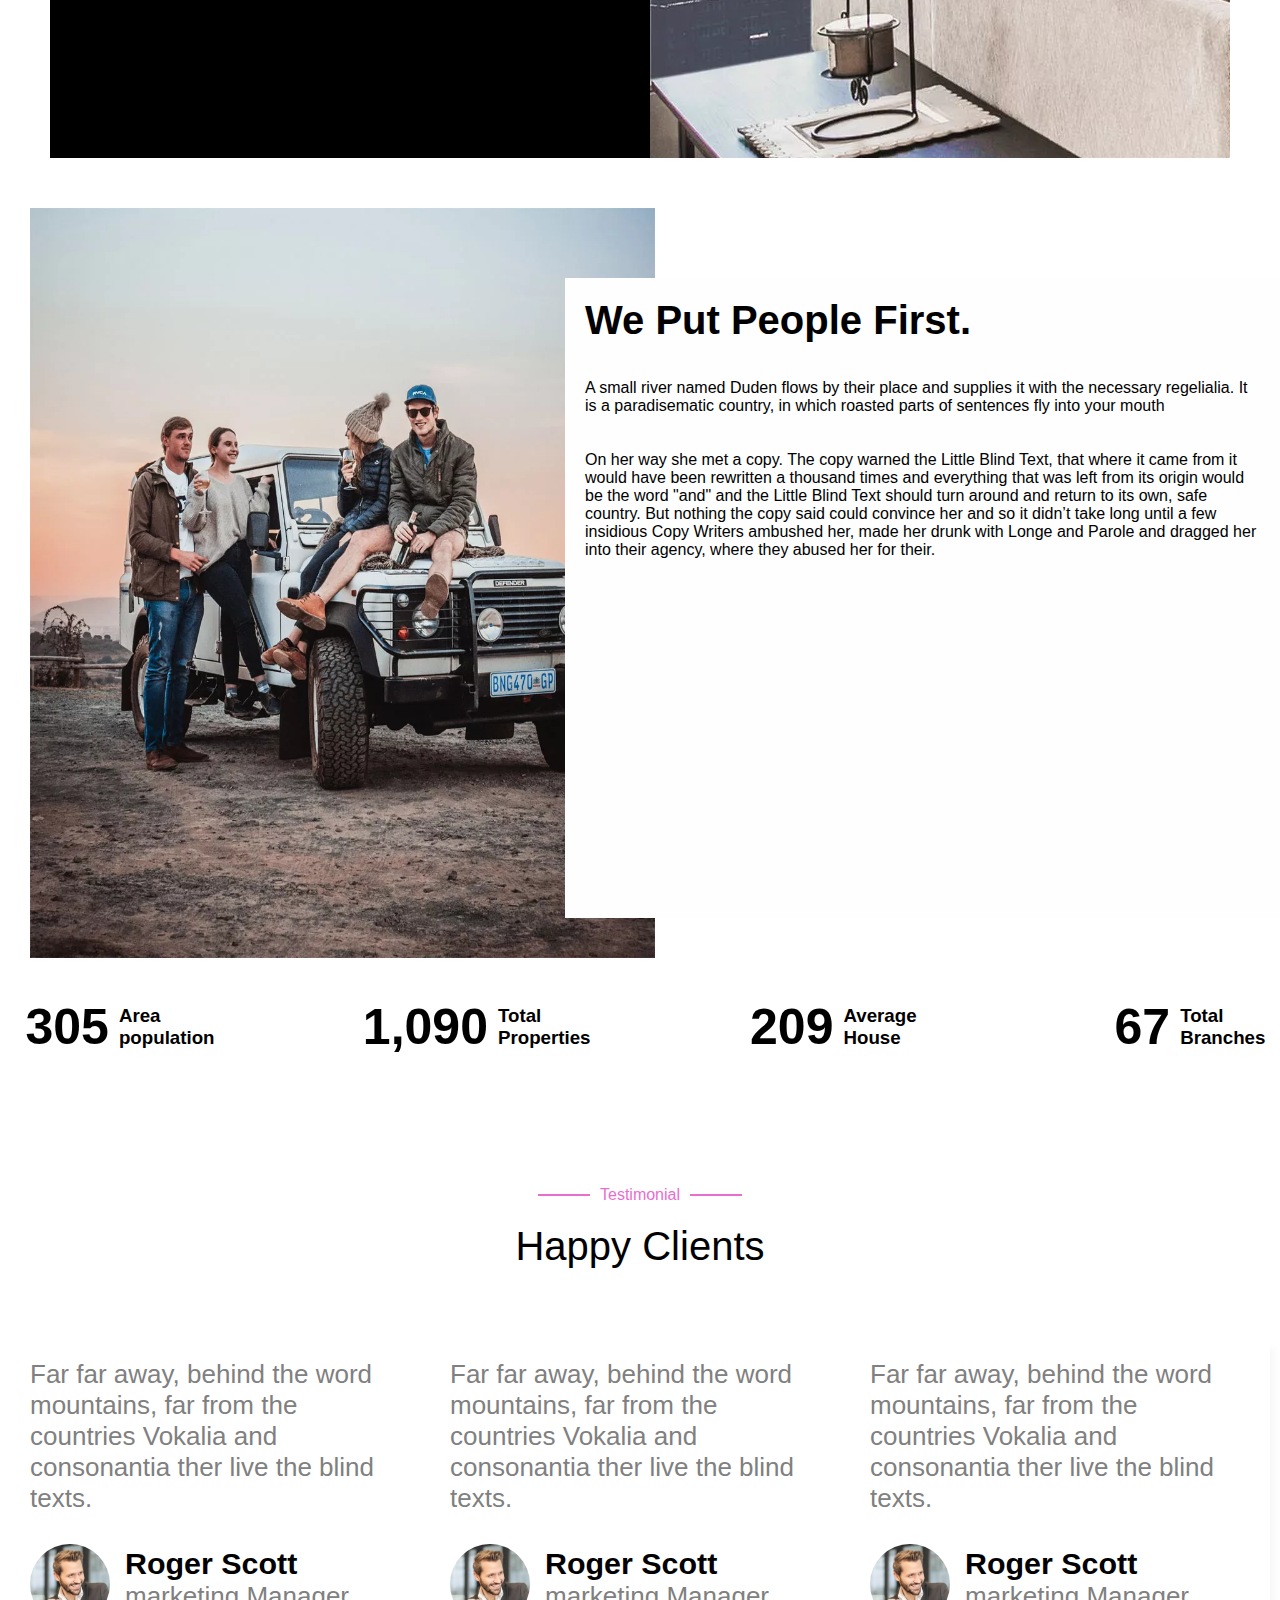
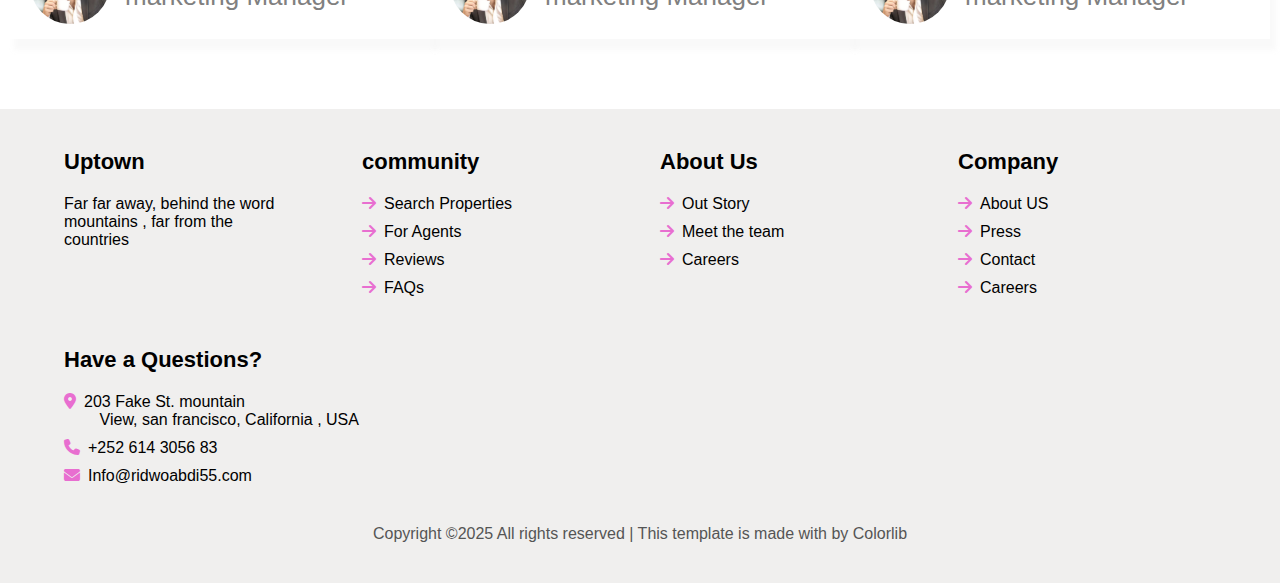
<file: Uptown.html>
<!DOCTYPE html>
<html lang="en">
<head>
    <meta charset="UTF-8">
         <link rel="stylesheet"href="https://cdnjs.cloudflare.com/ajax/libs/font-awesome/6.5.0/css/all.min.css"/>
    <meta name="viewport" content="width=device-width, initial-scale=1.0">
    <title>Document</title>
    <!-- <link rel="stylesheet" href="style.css"> -->
   <style>
         *{
            padding: 0;
            margin: 0;
        }
           :root {
    --primary-color: #e86ed0;
     --bg: #ffffff;
     --radius: 10px;
    --font-family:"Nunito Sans", Arial, sans-serif;
        body{
            font-family:   var(--font-family);
        } 
    }
            header{
            position: relative;
            z-index: 1;
            display: flex;
            justify-content: space-between;
            padding: 15px; 
            /* background-color: black; */
            color: black;
            font-size: 30px;
            align-items: center;
            height: 25px;
              
             
        }
        nav ul{
             list-style: none;
            display: flex;
             
            gap: 25px;
            
        }
  .logo:hover{
            color: var(--primary-color);
         }
          nav li a {
                        text-decoration-line: none;
         }
          
         .Home a {
            text-decoration: none;
            text-decoration-line: none;
            color: #e86ed0;
        }  
        
         .pg_nav a{
            color: black;
         }
         .pg_nav a:hover{
             color: #e86ed0;
          }
        
         .bac{
    transform: translateY(-10%);
    width: 100%;
    height: 100vh;
    /* position:absolute; */
    background : url("bg_1.jpg")  ;
    background-position: 100% ;
     
 }

 .bac_info{
    text-align: center;
    padding-top: 20%;
    animation: agent_ani 1s  ;
 }
 @keyframes agent_ani{
    0%{
        transform: translateY(50px);
    }
 }
 .bac_info h4{
    font-size: 4rem;
    font-weight: 200;
 }
  .btn_search{
    width: 50%;
    height: 40px;
    padding: 0px;
     border-radius: 50px;
    text-align: left;
    padding: 15px;
    background-color: white;
    color: gray;
    display: flex;
    justify-content: space-between;
    align-items: center;
    margin-left: 300px;
    margin-top: 50px;
    
}  
.icon_search{
    /* background-color: rgb(43, 92, 76); */
    margin-right: -15px;
    background-color: #e86ed0;
    padding: 15px;
    width: 40px;
    height: 41px;
    border-radius: 0px 90px 90px 90px;   
}
.icon_search i{
    font-size: 20px;
    text-align: center;
margin-top: 10px;
margin-left: 10px;
color: white;
    
}
 .title_serv{
      display: flex;
     justify-content: center;
     align-items: center;
     gap: 10px;
        animation: Our_ani 1s ;

    }
    @keyframes Our_ani{
        0%{
            transform: translateY(50px);
        }
    }
  
 .left_line{
border:1.5px solid #e86ed0; 
width: 200px;
}

.rigth_line{
border:1.5px solid #e86ed0; 
width: 200px;

}
 .our_ser{
    margin-top: 20px;
    margin-bottom: 40px;
        animation: Our_ani 1s  ;

    }
    @keyframes Our_ani{
        0%{
            transform: translateY(50px);
        }
    }
  
.all_services{
    justify-content: center;
    display: flex;
    text-align: center;
    gap: 30px;
    margin-top: 40px;
 }
.downBayment{
     text-align: center;
    /* background-color: aqua; */
    width: 350px;
    padding: 30px;
}
.downBayment h3{
    margin-top: 20px;
    font-size: 30px;
}
.downBayment p{
   padding-top: 5px;
   font-size: 20px;
   color: gray;
} 
.icon_ser i{
    font-size: 70px;
    color: #e86ed0;
}
.the_smart{
       animation: Our_ani 1s  ;

    }
    @keyframes Our_ani{
        0%{
            transform: translateY(50px);
        }
    }

 .offers{
    display: flex;
     gap: 20px;
    justify-content: space-between;
    padding: 10px;
     margin-top: 80px;
        animation: Our_ani 1s  ;

    }
    @keyframes Our_ani{
        0%{
            transform: translateY(50px);
        }
    }
  
 .box::after{
    content: "🔗 ";
     
    background-color: #e86ed0;
     
    padding: 20px;
    border-radius: 15px ;
    right: -46vh;
    top: 36px;
    overflow: hidden;
    position: relative;

 }
.box{
        overflow: hidden;

    position: relative;
    margin-top: -100px;
    padding: 35px;
    width: 50vh;
    font-size: 30px;
    margin-left: 10px;
    background-color: rgb(248, 248, 248);
 }
.p{
    display: flex;
     justify-content: space-between;
    color: rgb(0, 0, 0);
}
.boxs{
    display: flex;
    gap: 5px;
    color: rgb(128, 129, 136);
    align-items: center;
}

 .Four{
    display: flex;
    padding: 50px;
      margin-top: 10px;
    align-items: center;
    justify-content: center;
     /* background-color: rgb(193, 168, 132); */
}
.img_rigth{
    background-color: rgb(188, 58, 58);
    width: 800px;
    background-image: url(bg_2.jpg);
    height: 120vh;
    color: white;
    padding: 20px;  
    margin-top: 50px;
 
 }
.img_rigth img{
     width: 800px;
    height: 122.5vh;
    
     
 }
 
.How_Works{
    background-color: rgb(0, 0, 0);
    width: 800px;
    height: 120vh;
          padding: 20px;  

    color: white;
     margin-top: 50px;
} 
.num_1{
    background-color: #e86ed0;
    color: white;
    width: 100px;
    height: 100px;
    border-radius: 50%;
    align-items: center;
    margin-left: 35%;
    margin-top: 20px;
}
.Eva_1{
    text-align: center;
    width: 255px;
         animation: works 1s  ;

}
@keyframes works{
    0%{
        transform: translateY(50px);
    }
}
.Four_part{
    display: grid;
    grid-template-columns: repeat(2, 1fr);
    gap: 50px;
    height: 100vh;
     padding-top: 20px; 
    
}
    .section_five{
     display: flex;
     margin-left: 30px;

 }
 .rigth_info{

    background-color: #fefefe;
    padding: 20px;
    margin-top: 70px;
    margin-left: -90px;
    height:600px;
    width: 100vh;
    font-size: 18x;
    animation: info 1.5s   ;
  }
  @keyframes info{
    0%{
        transform: translateY(50px);
    }
  }

 .info_home{
     display: flex;
    justify-content: space-between;
    margin-left: 30px;
   }
 
   .area{
     display: flex;
    gap: 10px;
     width: 100px;
    margin: 40px;
     justify-content: center;
    align-items: center;
 }

  .six{
     margin-top: 10vh;
        animation: Info_home 1s infinite ;

  }
    @keyframes Info_home{
    0%{
                transform: translateY(50px);

    }
   }
 .Testi_title{
    display: flex;
    justify-content: center;
     align-items: center;
     gap: 10px;
     margin-top: 50px;
     color: var(--primary-color);
 }
 .line_l{
border:1px solid #e86ed0; 
width: 50px;
 }
 .line_r{
    border:1px solid #e86ed0; 
    width: 50px;
    

 }
 .Box_client{
    display: flex;
    justify-content: space-between;
    padding: 10px;
 }
 .clients{
    width: 500px;
    height: 260px;
    font-size: 26px;
    background-color: #ffffff;
    margin-top: 60px;
    padding: 20px;
    box-shadow: 5px 10px 5px 1px rgba(211, 211, 211, 0.144);
 }
 .profile_person{
    display: flex;
    align-items: center;
    gap: 15px;
 }
 .profile_person img{
border-radius: 50%;
margin-top: 30px;
 }
 .name{
    margin-top: 20px;
 }
      footer {
            background-color: rgb(240, 239, 238);
            padding: 40px 5%;
            margin-top: 60px;
        }

        .footer_info {
            display: flex;
            justify-content: space-between;
            flex-wrap: wrap;
            gap: 40px;
        }

        .footer_info div {
            flex: 1;
            min-width: 200px;
        }

        .footer_info li {
            list-style: none;
            margin-bottom: 10px;
        }

        .footer_info li i {
            color: #e86ed0;
            padding-right: 8px;
        }

        .footer_info h1 {
            margin-bottom: 20px;
            font-size: 22px;
        }

        .copy {
            text-align: center;
            font-size: 16px;
            margin-top: 30px;
            color: #555;
        }
 
@media (max-width: 992px) {
  header {
    flex-direction: column;
    align-items: center;
    font-size: 22px;
    gap: 10px;
  }

  nav ul {
    flex-wrap: wrap;
    justify-content: center;
    gap: 15px;
  }

  .bac {
    height: 70vh;
    background-position: center;
  }

  .bac_info {
    padding-top: 30%;
  }

  .bac_info h4 {
    font-size: 3rem;
  }

  .btn_search {
    width: 70%;
    margin-left: 15%;
  }

  .all_services {
    flex-wrap: wrap;
    gap: 20px;
  }

  .downBayment {
    width: 45%;
  }

  .offers {
    flex-wrap: wrap;
    justify-content: center;
    gap: 30px;
  }

  .offer1 img {
    width: 100%;
    height: auto;
  }

  .Four {
    flex-direction: column;
  }

  .How_Works,
  .img_rigth {
    width: 100%;
    height: auto;
  }

  .section_five {
    flex-direction: column;
    align-items: center;
  }

  .section_five img {
    width: 100%;
    height: auto;
  }

  .rigth_info {
    width: 90%;
    margin-left: 0;
    height: auto;
  }

  .info_home {
    flex-wrap: wrap;
    justify-content: center;
    gap: 15px;
  }

  .area {
    margin: 15px;
  }

  .Box_client {
    flex-wrap: wrap;
    justify-content: center;
    gap: 20px;
  }

  .clients {
    width: 80%;
  }

  .footer_info {
    justify-content: center;
  }
}

 @media (max-width: 768px) {
  header {
    flex-direction: column;
    text-align: center;
    gap: 15px;
    font-size: 20px;
  }

  nav ul {
    flex-direction: column;
    align-items: center;
    gap: 10px;
  }

  .bac {
    height: 60vh;
  }

  .bac_info {
    padding-top: 35%;
  }

  .bac_info h4 {
    font-size: 2rem;
  }

  .btn_search {
    width: 85%;
    margin: 30px auto;
  }

  .all_services {
    flex-direction: column;
    align-items: center;
   }

  .downBayment {
    width: 90%;
  }

  .offers {
    flex-direction: column;
    align-items: center;
  }

  .offer1 img {
    width: 100%;
  }

  .Four {
    flex-direction: column;
  }

  .Four_part {
    grid-template-columns: 1fr;
  }

  .How_Works,
  .img_rigth {
    width: 100%;
    height: auto;
  }

   .img_rigth{
        opacity: 0;
    }
    .How_Works{
          position: relative;
        background-color: aqua;
    background-image: url(bg_2.jpg);
     }
  .section_five {
    flex-direction: column;
    align-items: center;
  }

  .section_five img {
    width: 100%;
    height: auto;
  }

  .rigth_info {
    width: 90%;
    height: auto;
    font-size: 16px;
  }

  .info_home {
    flex-direction: column;
    align-items: center;
  }

  .area {
    flex-direction: column;
    text-align: center;
  }

  .Box_client {
    flex-direction: column;
    align-items: center;
  }

  .clients {
    width: 90%;
  }

  footer {
    padding: 30px 20px;
  }

  .footer_info {
    flex-direction: column;
    align-items: flex-start;
    gap: 20px;
  }

  .footer_info div {
    width: 100%;
  }

  .copy {
    font-size: 14px;
  }
}

/* Small phones */
@media (max-width: 480px) {
  .bac_info h4 {
    font-size: 1.8rem;
  }

  .btn_search {
    width: 90%;
  }

  .downBayment h3 {
    font-size: 24px;
  }

  .clients {
    font-size: 18px;
  }

  footer {
    text-align: center;
  }

  .footer_info h1 {
    font-size: 18px;
  }

  .footer_info li {
    font-size: 14px;
  }
}

   </style>
</head>
<body>
    <header>
        <div class="logo">
            <h3 >Uptown</h3>
        </div>
        <nav>
        <!-- <div class="icon"><i class="fa-solid fa-bars">  <p style="padding-left: 10px;">M E N U</p></i>  -->

            <ul class="Ul_nav">
                <li class="Home"><a href="Uptown.html">Home</a></li>
                <li class="pg_nav"><a href="About.html">About</a></li>
                <li class="pg_nav"><a href="Agent.html">Agent</a></li>
                <li class="pg_nav"><a href="Service.html">Services</a></li>
                <li class="pg_nav"><a href="Properties.html">properties</a></li>
                 <li class="pg_nav"><a href="Contact.html">Contact</a></li>
            </ul>
        </nav>
        </div>
    </header>
      <main>
        <div class="bac">
             <div class="bac_info">
                <h4>The Simplest <br> Way to Find Property</h4>
            <p>A small river named Duden flows by their place 
                and supplies it with the necessary regelialia.
                 It is a <br> paradisematic
                 country, in which roasted parts</p>
                 <div class="btn_search">
                    Search location
                     
                    <div class="icon_search">
                                            <i class="fa-solid fa-magnifying-glass"></i>

                    </div>
                 
                 </div>
            </div>
        </div>

         <div class="our_ser">
        <div class="title_serv">
            <div class="left_line"></div>
            <p>OUR SERVICES</p>
            <div class="rigth_line"></div>
        </div>
        <h1 style="text-align: center; margin-top: 20px; font-size: 50px; font-weight: 200;">The smartest way to buy a home</h1>
        <div class="all_services">
            <div class="downBayment">
                <div class="icon_ser">
                 <i class="fa-solid fa-file-invoice-dollar"></i>

                </div>
                <h3>No Downpayment</h3>
            <p>A small river named Duden
                flows by their place and supplies it with 
                the necessary regelialia.</p>
            </div>
             
            <div class="downBayment">
                <div class="icon_ser">
                 <i class="fa-solid fa-file-invoice-dollar"></i>

                </div>
                <h3>No Downpayment</h3>
            <p>A small river named Duden
                flows by their place and supplies it with 
                the necessary regelialia.</p>
            </div>
            <div class="downBayment">
                <div class="icon_ser">
                 <i class="fa-solid fa-file-invoice-dollar"></i>

                </div>
                <h3>No Downpayment</h3>
            <p>A small river named Duden
                flows by their place and supplies it with 
                the necessary regelialia.</p>
            </div>
            <div class="downBayment">
                <div class="icon_ser">
                 <i class="fa-solid fa-file-invoice-dollar"></i>

                </div>
                <h3>No Downpayment</h3>
            <p>A small river named Duden
                flows by their place and supplies it with 
                the necessary regelialia.</p>
            </div>
        </div>
         </div>
       
  <div class="title_serv">
            <div class="left_line"></div>
            <p> WHAT WE OFFER</p>
            <div class="rigth_line"></div>
        </div>
<div class="the_smart">
                    <h1 style="text-align: center; margin-top: 20px; font-size: 50px; font-weight: 200;">The smartest way to buy a home</h1>

</div>
                <DIV class="offers">
                    <div class="offer1">
              <img   src="home" alt="" width="500px" height="300px">
              <div class="boxs">
        <div class="box">
        <div class="p">
            <p>800,000 </p>
        <p>$3,050/mo</p>
        </div>
         <div class="icon_3">
            <i class="fa-solid fa-bed"></i> 3
          <i class="fa-solid fa-sink"></i> 2
          <i class="fa-solid fa-kitchen-set"></i> 1,878 sqft
          <h3 style="font-size: 22px; margin-top: 20px; ">The Blue Sky Home  </h3>
            <p style="font-size: 20px ; margin-top: 20px;">Oakland</p>
        </div>
        </div>
        </div>
   
    
       
    </div>
      <div class="offer1">
              <img   src="home" alt="" width="500px" height="300px">
              <div class="boxs">
        <div class="box">
        <div class="p">
            <p>800,000 </p>
        <p>$3,050/mo</p>
        </div>
         <div class="icon_3">
            <i class="fa-solid fa-bed"></i> 3
          <i class="fa-solid fa-sink"></i> 2
          <i class="fa-solid fa-kitchen-set"></i> 1,878 sqft
          <h3 style="font-size: 22px; margin-top: 20px; ">The Blue Sky Home  </h3>
            <p style="font-size: 20px ; margin-top: 20px;">Oakland</p>
        </div>
            </div>
        </div>
     
    
       
    </div>
    <div class="offer1">
              <img   src="home" alt="" width="500px" height="300px">
              <div class="boxs">
        <div class="box">
        <div class="p">
            <p>800,000 </p>
        <p>$3,050/mo</p>
        </div>
         <div class="icon_3">
            <i class="fa-solid fa-bed"></i> 3
          <i class="fa-solid fa-sink"></i> 2
          <i class="fa-solid fa-kitchen-set"></i> 1,878 sqft
          <h3 style="font-size: 22px; margin-top: 20px; ">The Blue Sky Home  </h3>
            <p style="font-size: 20px ; margin-top: 20px;">Oakland</p>
        </div>
            </div>
        </div>
   
    
       
    </div>
                </DIV>
        <section class="Four">
        <div class="How_Works">
        <div class="title_serv">
            <div class="left_line"></div>
            <p>WORK FLOW</p>
            <div class="rigth_line"></div>
        </div>
        <h2 style="text-align: center; margin-top: 40px;">Work flow How it works</h2>
        <div class="Four_part">
            <div class="Eva_1">
            <div class="num_1">
            <h1 style="text-align: center; padding: 30px;">01</h1>
        </div>
        <h2>Evaluate Property</h2>
        <p>A small river named Duden flows by their place and 
            supplies it with the necessary regelialia.</p>
        </div>

         <div class="Eva_1">
            <div class="num_1">
            <h1 style="text-align: center; padding: 30px;">02</h1>
        </div>

        <h2>Evaluate Property</h2>
        <p>A small river named Duden flows by their place and 
            supplies it with the necessary regelialia.</p>
        </div>

         <div class="Eva_1">
            <div class="num_1">
            <h1 style="text-align: center; padding: 30px;">03</h1>
        </div>
        <h2>Evaluate Property</h2>
        <p>A small river named Duden flows by their place and 
            supplies it with the necessary regelialia.</p>
        </div>

         <div class="Eva_1">
            <div class="num_1">
            <h1 style="text-align: center; padding: 30px;">04</h1>
        </div>
        <h2>Evaluate Property</h2>
        <p>A small river named Duden flows by their place and 
            supplies it with the necessary regelialia.</p>
        </div>
        </div>
        
        </div>
        <div class="img_rigth">
         </div>
        

    </section>
        <section class="section_five">

        <img src="bg_3" alt="" width="50%" height="750px">
        <div class="rigth_info">
            <h2 style="font-size: 40px;" >We Put People First.</h2>
            <br> <br>
            <p>A small river named Duden flows by their place and supplies
                 it with the necessary regelialia.
                 It is a paradisematic country, in which
                 
                roasted parts of sentences fly into your mouth</p>
                <br>
                <br>
                <p>On her way she met a copy. The copy warned the Little Blind
                     Text, that where it came from it would have been rewritten
                      a thousand times and everything that was left from its
                       origin would be the word "and" and the Little Blind
                        Text should turn around and return to its own, safe
                         country. But nothing the copy said could convince 
                         her and so it didn’t take long until a few insidious
                          Copy Writers ambushed her, made
                     her drunk with Longe and Parole and dragged her 
                     into their agency, where they abused her for their.</p>
        </div>

    </section>  
     <div class="info_home">
        <div class="area">
            <h1 style="font-size: 50px;">305</h1>
            <h3  >Area population</h3>
        </div>
         <div class="area">
            <h1 style="font-size: 50px;">1,090</h1>
            <h3  >Total Properties</h3>
        </div>
         <div class="area">
            <h1 style="font-size: 50px;">209</h1>
            <h3  > Average House </h3>
        </div>
         <div class="area">
            <h1 style="font-size: 50px;">67</h1>
            <h3>Total Branches  </h3>
        </div> 
        </div>
         <section class="six">
         <div class="Testi_title">
            <div class="line_l"></div>
            <p style="color: #e86ed0;">Testimonial</p>
            <div class="line_r"></div>
        </div>
        <p style="text-align: center; font-size: 40px; margin-top: 20px;"> Happy Clients</p>
        <div class="Box_client">
            <div class="clients">
            <p style="color: gray;"> Far far away, behind the word mountains,
                far from the countries Vokalia and consonantia 
                ther live the blind texts.
            </p>
                 <div class="profile_person">
                    <img src="person_1.jpg" alt="" width="80px" >
                    <div class="name">
                        <h3 >Roger Scott</h3>
                    <p style="color: gray;">marketing Manager</p>
                    </div>
                 </div>

        </div>
         <div class="clients">
            <p style="color: gray;"> Far far away, behind the word mountains,
                far from the countries Vokalia and consonantia 
                ther live the blind texts.
            </p>
                 <div class="profile_person">
                    <img src="person_1.jpg" alt="" width="80px" >
                    <div class="name">
                        <h3 >Roger Scott</h3>
                    <p style="color: gray;">marketing Manager</p>
                    </div>
                 </div>
        </div>
         
         <div class="clients">
            <p style="color: gray;"> Far far away, behind the word mountains,
                far from the countries Vokalia and consonantia 
                ther live the blind texts.
            </p>
                 <div class="profile_person">
                    <img src="person_1.jpg" alt="" width="80px" >
                    <div class="name">
                        <h3 >Roger Scott</h3>
                    <p style="color: gray;">marketing Manager</p>
                    </div>
                 </div>
        </div>
        </div>
    </section>  
      </main>
   <footer>
                
              <div class="footer_info">
                <div class="Uptown">
                    <h1>Uptown</h1>
                    <p>Far far away, behind the word <br> mountains , far from the <br>countries 
                    </p>
                </div>
                  <div class="community">
                    <h1>community</h1>
                    <li><i class="fa-solid fa-arrow-right"></i>Search Properties</li>
                    <li><i class="fa-solid fa-arrow-right"></i>For Agents </li>
                    <li><i class="fa-solid fa-arrow-right"></i>Reviews</li>
                    <li><i class="fa-solid fa-arrow-right"></i>FAQs</li>
                </div>
                <div class="About_US">
                    <h1>About Us</h1>
                    <li><i class="fa-solid fa-arrow-right"></i>Out Story</li>
                    <li><i class="fa-solid fa-arrow-right"></i>Meet the team</li>
                    <li><i class="fa-solid fa-arrow-right"></i>Careers</li>
                </div>
                <div class="Company">
                    <h1>Company</h1>
                    <li><i class="fa-solid fa-arrow-right"></i>About US</li>
                    <li><i class="fa-solid fa-arrow-right"></i>Press</li>
                    <li><i class="fa-solid fa-arrow-right"></i>Contact</li>
                    <li><i class="fa-solid fa-arrow-right"></i>Careers</li>
                </div>
                <div class="Have_Que">
                    <h1  >Have a Questions?</h1>
                    <li> <i class="fa-solid fa-location-dot"></i>203 Fake St. mountain <br> &nbsp;  &nbsp; &nbsp; &nbsp; View, san francisco, California , USA</li>
                    <li><i class="fa-solid fa-phone"></i>+252 614 3056 83</li>
                    <li> <i class="fa-solid fa-envelope"></i>Info@ridwoabdi55.com</li>
                </div>
              </div>
<div class="copy"><p>Copyright ©2025 All rights reserved | This template is made with  by Colorlib </p>     
</div>

            </footer>
</main>
       
</body>
</html>
</file>
<file: style.css>
*{
            padding: 0;
            margin: 0;
        }
           :root {
    --primary-color: #e86ed0;
     --bg: #ffffff;
     --radius: 10px;
    --font-family:"Nunito Sans", Arial, sans-serif;
        body{
            font-family:   var(--font-family);
        } 
    }
            header{
            position: relative;
            z-index: 1;
            display: flex;
            justify-content: space-between;
            padding: 15px; 
            /* background-color: black; */
            color: black;
            font-size: 20px;
            align-items: center;
            height: 25px;
              
             
        }
        nav ul{
             list-style: none;
            display: flex;
             
            gap: 25px;
            
        }
  .logo:hover{
            color: var(--primary-color);
         }
          nav li a {
                        text-decoration-line: none;
         }
          
         .Home a {
            text-decoration: none;
            text-decoration-line: none;
            color: #e86ed0;
        }  
        
         .pg_nav a{
            color: black;
         }
         .pg_nav a:hover{
             color: #e86ed0;
          }
        
         .bac{
    transform: translateY(-10%);
    width: 100%;
    height: 100vh;
    /* position:absolute; */
    background : url("bg_1.jpg")  ;
    background-position: 100% ;
      
 }

 .bac_info{
    text-align: center;
    padding-top: 20%;
    animation: agent_ani 1s  ;
 }
 @keyframes agent_ani{
    0%{
        transform: translateY(50px);
    }
 }
 .bac_info h4{
    font-size: 4rem;
    font-weight: 200;
 }
  .btn_search{
    width: 50%;
    height: 40px;
    padding: 0px;
     border-radius: 50px;
    text-align: left;
    padding: 15px;
    background-color: white;
    color: gray;
    display: flex;
    justify-content: space-between;
    align-items: center;
    margin-left: 300px;
    margin-top: 50px;
    
}  
.icon_search{
    /* background-color: rgb(43, 92, 76); */
    margin-right: -15px;
    background-color: #e86ed0;
    padding: 15px;
    width: 40px;
    height: 41px;
    border-radius: 0px 90px 90px 90px;   
}
.icon_search i{
    font-size: 20px;
    text-align: center;
margin-top: 10px;
margin-left: 10px;
color: white;
    
}
 .title_serv{
      display: flex;
     justify-content: center;
     align-items: center;
     gap: 10px;
        animation: Our_ani 1s ;

    }
    @keyframes Our_ani{
        0%{
            transform: translateY(50px);
        }
    }
  
 .left_line{
border:1.5px solid #e86ed0; 
width: 200px;
}

.rigth_line{
border:1.5px solid #e86ed0; 
width: 200px;

}
 .our_ser{
    margin-top: 20px;
    margin-bottom: 40px;
        animation: Our_ani 1s  ;

    }
    @keyframes Our_ani{
        0%{
            transform: translateY(50px);
        }
    }
  
.all_services{
    justify-content: center;
    display: flex;
    text-align: center;
    gap: 30px;
    margin-top: 40px;
    margin-left: 40px;
    margin-right: 40px;
 }
.downBayment{
     text-align: center;
    /* background-color: aqua; */
    width: 350px;
    padding: 30px;
}
.downBayment h3{
    margin-top: 20px;
    font-size: 30px;
}
.downBayment p{
   padding-top: 5px;
   font-size: 20px;
   color: gray;
} 
.icon_ser i{
    font-size: 70px;
    color: #e86ed0;
}
.the_smart{
       animation: Our_ani 1s  ;

    }
    @keyframes Our_ani{
        0%{
            transform: translateY(50px);
        }
    }

 .offers{
    display: flex;
     gap: 20px;
    justify-content: space-between;
    padding: 10px;
     margin-top: 80px;
        animation: Our_ani 1s  ;
        /* background-color: #e86ed0; */

    }
    .offers img{
      margin-left: 30px;
    }
    @keyframes Our_ani{
        0%{
            transform: translateY(50px);
        }
    }
  
 .box::after{
    content: "🔗 ";
     
    background-color: #e86ed0;
     
    padding: 20px;
    border-radius: 15px ;
    right: -46vh;
    top: 36px;
    overflow: hidden;
    position: relative;

 }
.box{
        overflow: hidden;

    position: relative;
    margin-top: -100px;
    padding: 35px;
    width: 50vh;
    font-size: 30px;
    margin-left: 40px;
    margin-right: 40px;
    background-color: rgb(248, 248, 248);
 }
.p{
    display: flex;
     justify-content: space-between;
    color: rgb(0, 0, 0);
}
.boxs{
    display: flex;
    gap: 5px;
    color: rgb(128, 129, 136);
    align-items: center;

}

 .Four{
    display: flex;
    padding: 50px;
      margin-top: 10px;
    align-items: center;
    justify-content: center;
     /* background-color: rgb(193, 168, 132); */
}
.img_rigth{
    background-color: rgb(188, 58, 58);
    width: 800px;
    background-image: url(bg_2.jpg);
    height: 120vh;
    color: white;
    padding: 20px;  
    margin-top: 50px;
 
 }
.img_rigth img{
     width: 800px;
    height: 122.5vh;
    
     
 }
 
.How_Works{
    background-color: rgb(0, 0, 0);
    width: 800px;
    height: 120vh;
          padding: 20px;  

    color: white;
     margin-top: 50px;
} 
.num_1{
    background-color: #e86ed0;
    color: white;
    width: 100px;
    height: 100px;
    border-radius: 50%;
    align-items: center;
    margin-left: 30%;
    margin-bottom: 20px;
    
}
.Eva_1{
    text-align: center;
    width: 255px;
         animation: works 1s  ;
         margin-top: 20px;
          padding: 20px;
         margin-left: 20px;

}
@keyframes works{
    0%{
        transform: translateY(50px);
    }
}
.Four_part{
    display: grid;
    grid-template-columns: repeat(2, 1fr);
    gap: 50px;
    height: 100vh;
     padding-top: 20px; 
    
}
    .section_five{
     display: flex;
     margin-left: 30px;

 }
 .rigth_info{

    background-color: #fefefe;
    padding: 20px;
    margin-top: 70px;
    margin-left: -90px;
    height:600px;
    width: 100vh;
    font-size: 18x;
    animation: info 1.5s   ;
  }
  @keyframes info{
    0%{
        transform: translateY(50px);
    }
  }

 .info_home{
     display: flex;
    justify-content: space-between;
    margin-left: 40px;
    margin-right: 40px;
    /* background-color: #e86ed0; */
   }
 
   .area{
     display: flex;
    gap: 10px;
     width: 100px;
    margin: 40px;
     justify-content: center;
    align-items: center;
 }

  .six{
     margin-top: 10vh;
        animation: Info_home 1s infinite ;
        margin-left: 40px;
        margin-right: 40px;

  }
    @keyframes Info_home{
    0%{
                transform: translateY(50px);

    }
   }
 .Testi_title{
    display: flex;
    justify-content: center;
     align-items: center;
     gap: 10px;
     margin-top: 50px;
     color: var(--primary-color);
 }
 .line_l{
border:1px solid #e86ed0; 
width: 50px;
 }
 .line_r{
    border:1px solid #e86ed0; 
    width: 50px;
    

 }
 .Box_client{
    display: flex;
    justify-content: space-between;
    padding: 10px;
 }
 .clients{
    width: 500px;
    height: 260px;
    font-size: 26px;
    background-color: #ffffff;
    margin-top: 60px;
    padding: 20px;
    box-shadow: 5px 10px 5px 1px rgba(211, 211, 211, 0.144);
 }
 .profile_person{
    display: flex;
    align-items: center;
    gap: 15px;
 }
 .profile_person img{
border-radius: 50%;
margin-top: 30px;
 }
 .name{
    margin-top: 20px;
 }
      footer {
            background-color: rgb(240, 239, 238);
            padding: 40px 5%;
            margin-top: 60px;
        }

        .footer_info {
            display: flex;
            justify-content: space-between;
            flex-wrap: wrap;
            gap: 40px;
        }

        .footer_info div {
            flex: 1;
            min-width: 200px;
        }

        .footer_info li {
            list-style: none;
            margin-bottom: 10px;
        }

        .footer_info li i {
            color: #e86ed0;
            padding-right: 8px;
        }

        .footer_info h1 {
            margin-bottom: 20px;
            font-size: 22px;
        }

        .copy {
            text-align: center;
            font-size: 16px;
            margin-top: 30px;
            color: #555;
        }
 
@media (max-width: 992px) {
  header {
    flex-direction: column;
    align-items: center;
    font-size: 22px;
    gap: 10px;
  }

  nav ul {
    flex-wrap: wrap;
    justify-content: center;
    gap: 15px;
  }

  .bac {
    height: 70vh;
    background-position: center;
  }

  .bac_info {
    padding-top: 30%;
  }

  .bac_info h4 {
    font-size: 3rem;
  }

  .btn_search {
    width: 70%;
    margin-left: 15%;
  }

  .all_services {
    flex-wrap: wrap;
    gap: 20px;
  }

  .downBayment {
    width: 45%;
  }

  .offers {
    flex-wrap: wrap;
    justify-content: center;
    gap: 30px;
  }

  .offer1 img {
    width: 100%;
    height: auto;
  }

  .Four {
    flex-direction: column;
  }

  .How_Works,
  .img_rigth {
    width: 100%;
    height: auto;
  }

  .section_five {
    flex-direction: column;
    align-items: center;
  }

  .section_five img {
    width: 100%;
    height: auto;
  }

  .rigth_info {
    width: 90%;
    margin-left: 0;
    height: auto;
  }

  .info_home {
    flex-wrap: wrap;
    justify-content: center;
    gap: 15px;
    margin-left: 40px;
    margin-right: 40px;
    background-color: aqua;
  }

  .area {
    margin: 15px;
  }

  .Box_client {
    flex-wrap: wrap;
    justify-content: center;
    gap: 20px;
  }

  .clients {
    width: 80%;
  }

  .footer_info {
    justify-content: center;
  }
}

 @media (max-width: 768px) {
  header {
    flex-direction: column;
    text-align: center;
    gap: 15px;
    font-size: 20px;
  }

  nav ul {
    flex-direction: column;
    align-items: center;
    gap: 10px;
  }

  .bac {
    height: 60vh;
  }

  .bac_info {
    padding-top: 35%;
  }

  .bac_info h4 {
    font-size: 2rem;
  }

  .btn_search {
    width: 85%;
    margin: 30px auto;
  }

  .all_services {
    flex-direction: column;
    align-items: center;
   }

  .downBayment {
    width: 90%;
  }

  .offers {
    flex-direction: column;
    align-items: center;
  }

  .offer1 img {
    width: 100%;
  }

  .Four {
    flex-direction: column;
  }

  .Four_part {
    grid-template-columns: 1fr;
  }

  .How_Works,
  .img_rigth {
    width: 100%;
    height: auto;
  }

   .img_rigth{
        opacity: 0;
    }
    .How_Works{
          position: relative;
        background-color: aqua;
    background-image: url(bg_2.jpg);
     }
  .section_five {
    flex-direction: column;
    align-items: center;
  }

  .section_five img {
    width: 100%;
    height: auto;
  }

  .rigth_info {
    width: 90%;
    height: auto;
    font-size: 16px;
  }

  .info_home {
    flex-direction: column;
    align-items: center;
  }

  .area {
    flex-direction: column;
    text-align: center;
  }

  .Box_client {
    flex-direction: column;
    align-items: center;
  }

  .clients {
    width: 90%;
  }

  footer {
    padding: 30px 20px;
  }

  .footer_info {
    flex-direction: column;
    align-items: flex-start;
    gap: 20px;
  }

  .footer_info div {
    width: 100%;
  }

  .copy {
    font-size: 14px;
  }
}

/* Small phones */
@media (max-width: 480px) {
  
  .bac_info h4 {
    font-size: 1.8rem;
  }

  .btn_search {
    width: 90%;
  }

  .downBayment h3 {
    font-size: 24px;
  }

  .clients {
    font-size: 18px;
  }

  footer {
    text-align: center;
  }

  .footer_info h1 {
    font-size: 18px;
  }

  .footer_info li {
    font-size: 14px;
  }
}
</file>
